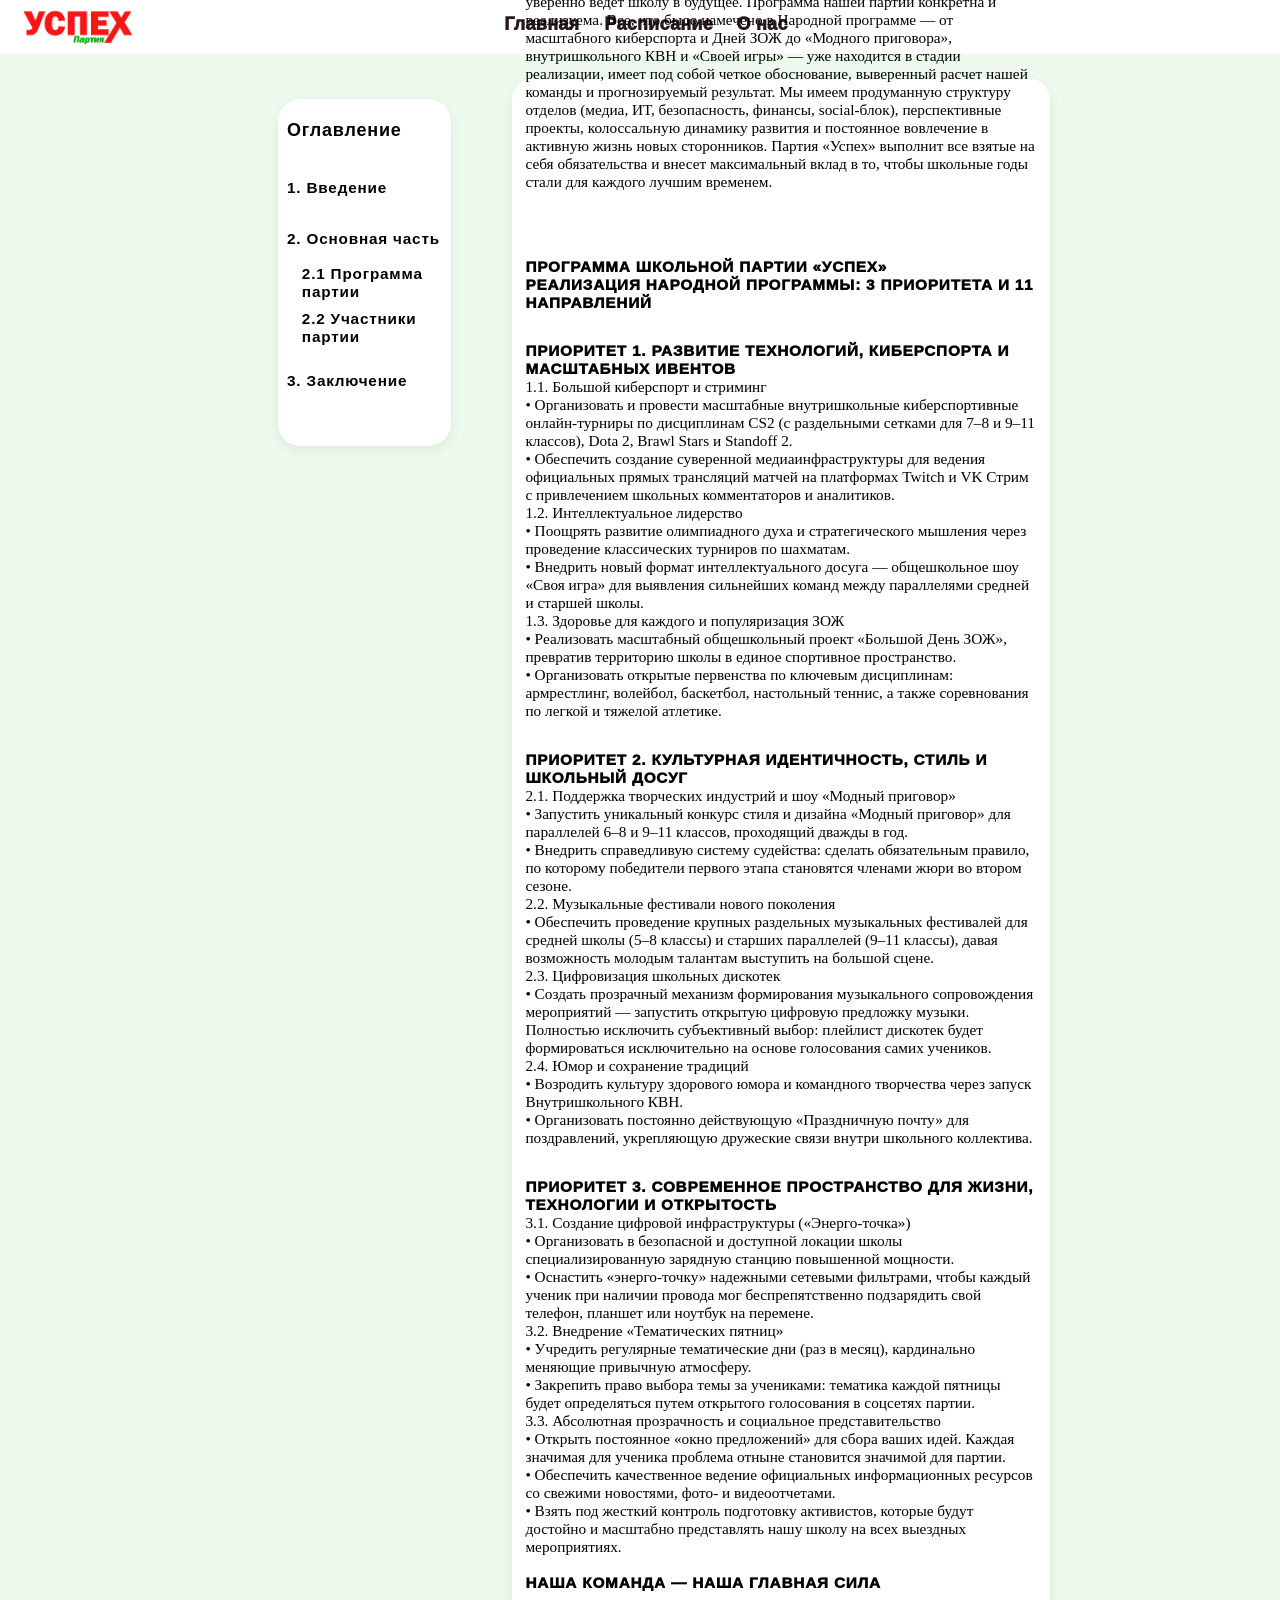
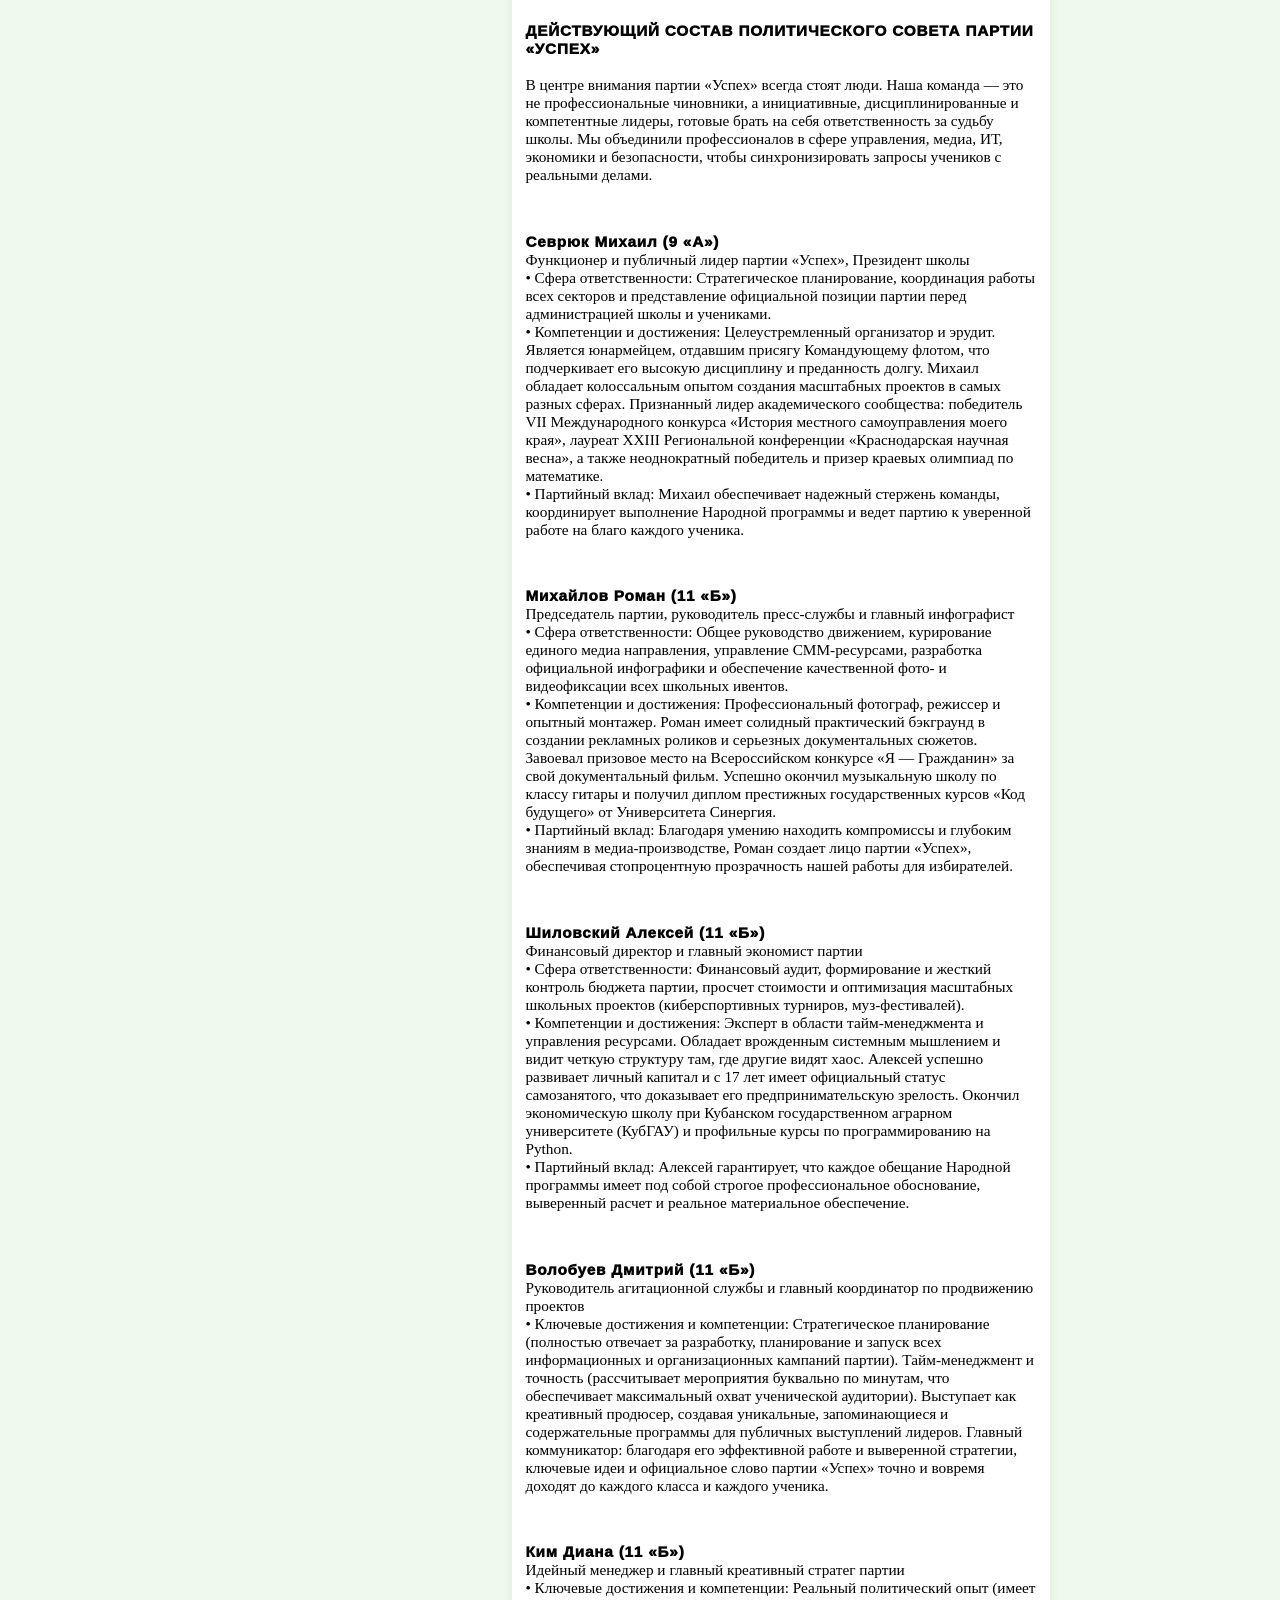
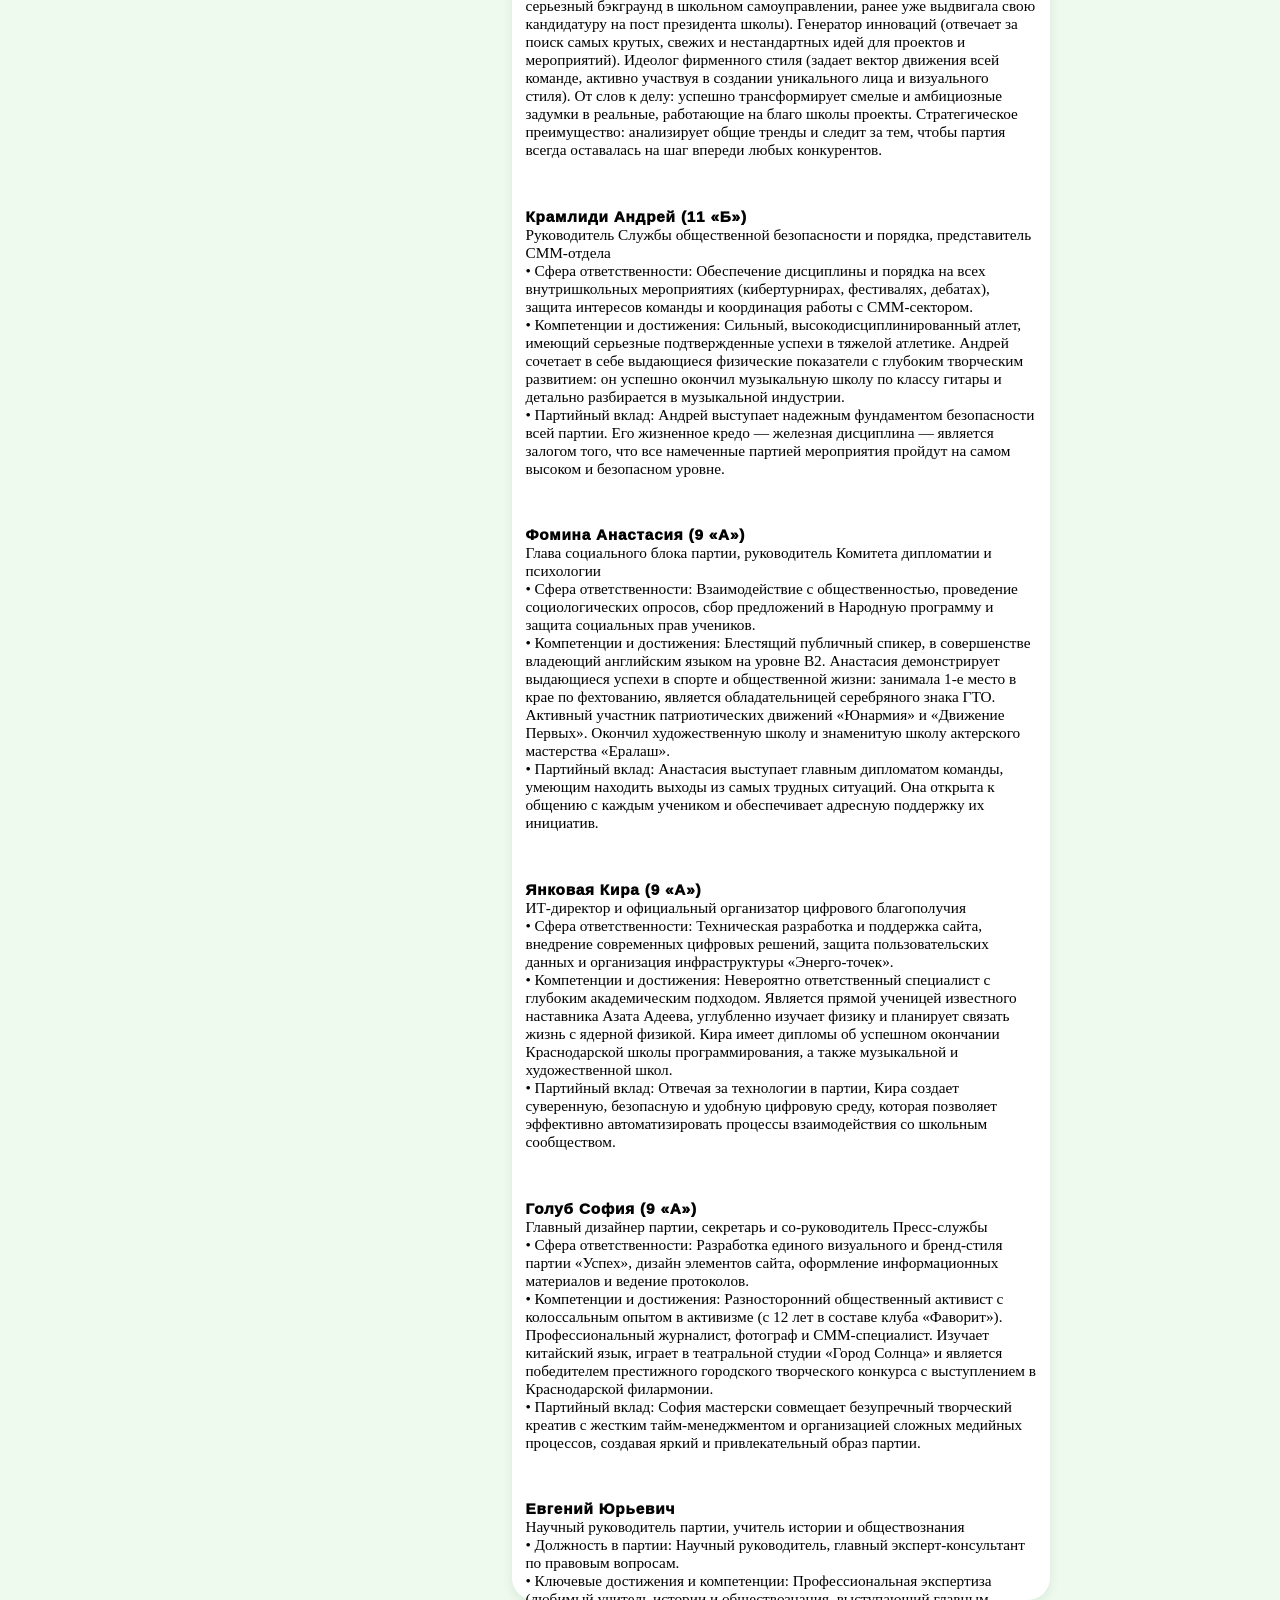
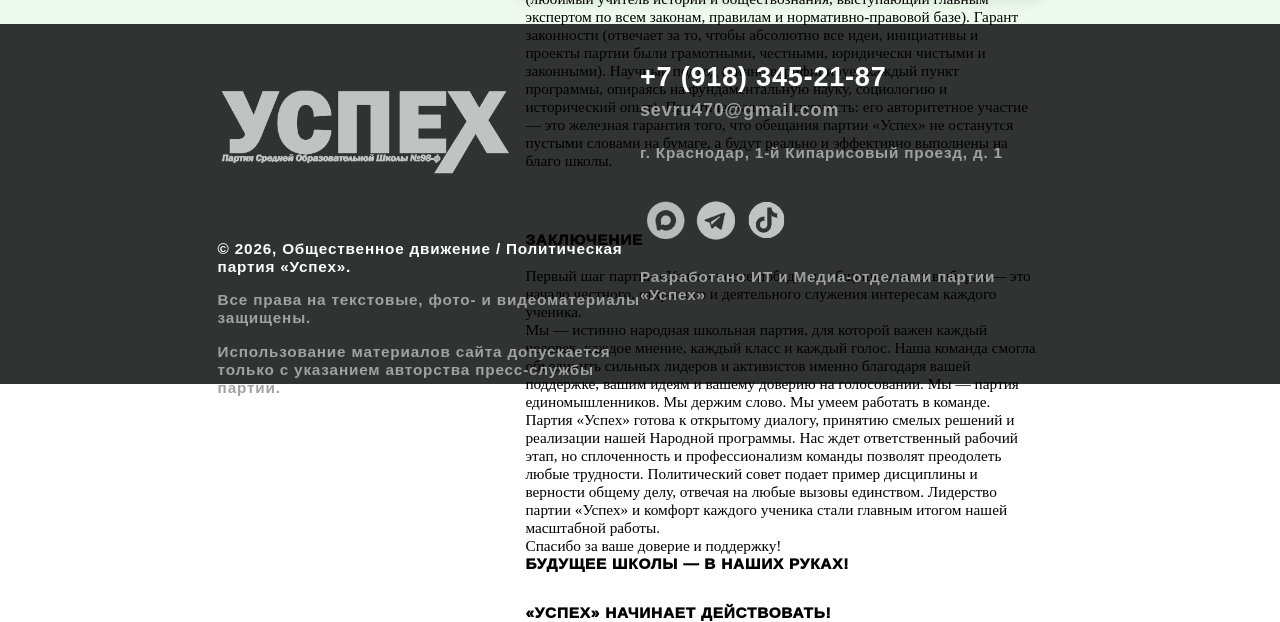
<file: assets/index/aboutus.html>
<!DOCTYPE html>
<html lang="en">
<head>
    <meta charset="UTF-8">
    <meta name="viewport" content="width=device-width, initial-scale=1.0">
    <meta name="description" content="Официальный сайт Партии «Успех» МАОУ СОШ №98ф. О предвыборной кампании Михаила Севрюка на пост президента школы.">
    <meta name="keywords" content="партия успех, выборы президента школы, программа, 98ф, о нас, предвыборная программа">
    <link rel="icon" href="../img/ico.png" type="image/png">
    <link rel="stylesheet" type="text/css" href="../css/aboutus.css">
    <title>О Партии «Успех»</title>
</head>
<body>
    

<head class="head-container">
    <div class="head-mini-cont">
        <div class="logo-container">
            <a href="../../index.html" class="logo">
            <div class="logo"></div>
            </a>
        </div>
        <div class="btn-container">
            <a href="../../index.html" class="btn-home z">
            <div class="btn-home">
                <div class="home-text">Главная</div>
                <div class="line-red-home"></div>
            </div>
            </a>
            <a href="raspis.html" class="btn-raspis">
                <div class="btn-raspis">
                   <div class="raspis-text">Расписание</div>
                   <div class="line-red-raspis"></div>
               </div>
            </a>
            <a href="aboutus.html" class="btn-us">
                <div class="btn-us">
                    <div class="aboutus-text">О нас</div>
                <div class="line-red-aboutus"></div>
                </div>
                </a>
        </div>
        <div class="forsetc forsetc-mobile"></div>
    </div>
</head>

<div class="container">
    <div class="body-container">
        <div class="oglavl-container">
            <div class="forsetc"></div>
            <div class="oglavl-mini-container"><!--главное-->
                <div class="cont-in-cont-oglavl">
                   <div class="name-oglavl">Оглавление</div>
                   <div class="text-oglavl">
                       <div class="oglavl-real-text text-one"><a href="#vvedenie" onclick="document.querySelector('#vvedenie').scrollIntoView({ behavior: 'smooth' }); return false;" class="text-one scroll">1. Введение</a></div>
                        <div class="oglavl-real-text text-two">
                            <div class="TWO-text"><a href="#programma" onclick="document.querySelector('#programma').scrollIntoView({ behavior: 'smooth' }); return false;" class="TWO-text scroll">2. Основная часть</a></div>
                            <div class="two-text"><a href="#programma" onclick="document.querySelector('#programma').scrollIntoView({ behavior: 'smooth' }); return false;" class="two-text scroll">2.1 Программа партии</a></div>
                            <div class="two-text"><a href="#ahuet" onclick="document.querySelector('#ahuet').scrollIntoView({ behavior: 'smooth' }); return false;" class="two-text scroll">2.2 Участники партии</a></div>
                        </div>
                        <div class="oglavl-real-text text-three"><a href="#zakluchenie" onclick="document.querySelector('#zakluchenie').scrollIntoView({ behavior: 'smooth' }); return false;" class="text-three scroll">3. Заключение</a></div>
                   </div>
                </div>
            </div>
        </div>
        <div class="info-container">
            <div class="glav-info-container">
                <div class="info-text-container">
                    
<div class="info-text"><div class="bold-text " id="vvedenie">ВВЕДЕНИЕ</div></p>
    <div class="bold-text">ВРЕМЯ МЕЧТАТЬ ПРОШЛО — МЫ НАЧАЛИ ДЕЙСТВОВАТЬ!</div>
Партия «Успех» одержала уверенную победу на общешкольных выборах Президента школы! Наша предвыборная кампания успешно завершена, и прямо сейчас мы разворачиваем масштабную работу. Наша главная цель — достойная, комфортная и благополучная жизнь каждого ученика с 5 по 11 класс, а также развитие, величие и процветание нашей родной школы.
Мы открываем новую страницу в жизни школы и закрепили право каждого ученика быть услышанным. Мы защищаем интересы школьного сообщества на официальном уровне и готовы отвечать на любые вызовы времени. При этом мы полностью открыты для диалога, для равноправного партнерства с администрацией школы, учителями и всеми, кто заинтересован в честном сотрудничестве на благо ребят. Правящая партия «Успех» — это объединение, ориентированное на каждого человека. В центре нашей работы — ученик, его комфорт, качественный досуг и возможности для самореализации. И именно это станет фундаментом развития всей школы.
Наша школа становится пространством сильных параллелей и классов. Где условия для комфортной жизни и развития обеспечиваются для всех без исключения — от только что пришедших в среднюю школу пятиклассников до выпускных 9-х и 11-х классов. Мы строими технологически сильное школьное сообщество. Наша партия поощряет и поддерживает таланты, предпринимательскую и творческую инициативу, опирается на собственные ИТ-решения и знания. Цифровое благополучие, творчество, внедрение инноваций, киберспортивные проекты и уважение к труду каждого активиста служат основой нашего общего роста. Мы уже развиваем медиасферу школы, готовимся записывать подкасты, радио и внедрять интерактивные форматы взаимодействия.
Мы — команда, которая бережно относится к школьным традициям, но уверенно ведет школу в будущее. Программа нашей партии конкретна и реализуема. Все, что было намечено в Народной программе — от масштабного киберспорта и Дней ЗОЖ до «Модного приговора», внутришкольного КВН и «Своей игры» — уже находится в стадии реализации, имеет под собой четкое обоснование, выверенный расчет нашей команды и прогнозируемый результат. Мы имеем продуманную структуру отделов (медиа, ИТ, безопасность, финансы, social-блок), перспективные проекты, колоссальную динамику развития и постоянное вовлечение в активную жизнь новых сторонников. Партия «Успех» выполнит все взятые на себя обязательства и внесет максимальный вклад в то, чтобы школьные годы стали для каждого лучшим временем.


    <p></p><div class="bold-text" id="programma">ПРОГРАММА ШКОЛЬНОЙ ПАРТИИ «УСПЕХ»</div><div class="bold-text">РЕАЛИЗАЦИЯ НАРОДНОЙ ПРОГРАММЫ: 3 ПРИОРИТЕТА И 11 НАПРАВЛЕНИЙ</div><p></p>
<div class="bold-text">ПРИОРИТЕТ 1. РАЗВИТИЕ ТЕХНОЛОГИЙ, КИБЕРСПОРТА И МАСШТАБНЫХ ИВЕНТОВ</div>1.1. Большой киберспорт и стриминг
• Организовать и провести масштабные внутришкольные киберспортивные онлайн-турниры по дисциплинам CS2 (с раздельными сетками для 7–8 и 9–11 классов), Dota 2, Brawl Stars и Standoff 2.
• Обеспечить создание суверенной медиаинфраструктуры для ведения официальных прямых трансляций матчей на платформах Twitch и VK Стрим с привлечением школьных комментаторов и аналитиков.
1.2. Интеллектуальное лидерство
• Поощрять развитие олимпиадного духа и стратегического мышления через проведение классических турниров по шахматам.
• Внедрить новый формат интеллектуального досуга — общешкольное шоу «Своя игра» для выявления сильнейших команд между параллелями средней и старшей школы.
1.3. Здоровье для каждого и популяризация ЗОЖ
• Реализовать масштабный общешкольный проект «Большой День ЗОЖ», превратив территорию школы в единое спортивное пространство.
• Организовать открытые первенства по ключевым дисциплинам: армрестлинг, волейбол, баскетбол, настольный теннис, а также соревнования по легкой и тяжелой атлетике.<p><div class="bold-text">ПРИОРИТЕТ 2. КУЛЬТУРНАЯ ИДЕНТИЧНОСТЬ, СТИЛЬ И ШКОЛЬНЫЙ ДОСУГ</div>2.1. Поддержка творческих индустрий и шоу «Модный приговор»
• Запустить уникальный конкурс стиля и дизайна «Модный приговор» для параллелей 6–8 и 9–11 классов, проходящий дважды в год.
• Внедрить справедливую систему судейства: сделать обязательным правило, по которому победители первого этапа становятся членами жюри во втором сезоне.
2.2. Музыкальные фестивали нового поколения
• Обеспечить проведение крупных раздельных музыкальных фестивалей для средней школы (5–8 классы) и старших параллелей (9–11 классы), давая возможность молодым талантам выступить на большой сцене.
2.3. Цифровизация школьных дискотек
• Создать прозрачный механизм формирования музыкального сопровождения мероприятий — запустить открытую цифровую предложку музыки. Полностью исключить субъективный выбор: плейлист дискотек будет формироваться исключительно на основе голосования самих учеников.
2.4. Юмор и сохранение традиций
• Возродить культуру здорового юмора и командного творчества через запуск Внутришкольного КВН.
• Организовать постоянно действующую «Праздничную почту» для поздравлений, укрепляющую дружеские связи внутри школьного коллектива.<p></p><div class="bold-text">ПРИОРИТЕТ 3. СОВРЕМЕННОЕ ПРОСТРАНСТВО ДЛЯ ЖИЗНИ, ТЕХНОЛОГИИ И ОТКРЫТОСТЬ</div>3.1. Создание цифровой инфраструктуры («Энерго-точка»)
• Организовать в безопасной и доступной локации школы специализированную зарядную станцию повышенной мощности.
• Оснастить «энерго-точку» надежными сетевыми фильтрами, чтобы каждый ученик при наличии провода мог беспрепятственно подзарядить свой телефон, планшет или ноутбук на перемене.
3.2. Внедрение «Тематических пятниц»
• Учредить регулярные тематические дни (раз в месяц), кардинально меняющие привычную атмосферу.
• Закрепить право выбора темы за учениками: тематика каждой пятницы будет определяться путем открытого голосования в соцсетях партии.
3.3. Абсолютная прозрачность и социальное представительство
• Открыть постоянное «окно предложений» для сбора ваших идей. Каждая значимая для ученика проблема отныне становится значимой для партии.
• Обеспечить качественное ведение официальных информационных ресурсов со свежими новостями, фото- и видеоотчетами.
• Взять под жесткий контроль подготовку активистов, которые будут достойно и масштабно представлять нашу школу на всех выездных мероприятиях.

    <div class="bold-text" id="ahuet">НАША КОМАНДА — НАША ГЛАВНАЯ СИЛА</div><p></p><div class="bold-text">ДЕЙСТВУЮЩИЙ СОСТАВ ПОЛИТИЧЕСКОГО СОВЕТА ПАРТИИ «УСПЕХ»</div>
В центре внимания партии «Успех» всегда стоят люди. Наша команда — это не профессиональные чиновники, а инициативные, дисциплинированные и компетентные лидеры, готовые брать на себя ответственность за судьбу школы. Мы объединили профессионалов в сфере управления, медиа, ИТ, экономики и безопасности, чтобы синхронизировать запросы учеников с реальными делами.<p>
<div class="bold-text">Севрюк Михаил (9 «А»)</div>Функционер и публичный лидер партии «Успех», Президент школы
• Сфера ответственности: Стратегическое планирование, координация работы всех секторов и представление официальной позиции партии перед администрацией школы и учениками.
• Компетенции и достижения: Целеустремленный организатор и эрудит. Является юнармейцем, отдавшим присягу Командующему флотом, что подчеркивает его высокую дисциплину и преданность долгу. Михаил обладает колоссальным опытом создания масштабных проектов в самых разных сферах. Признанный лидер академического сообщества: победитель VII Международного конкурса «История местного самоуправления моего края», лауреат XXIII Региональной конференции «Краснодарская научная весна», а также неоднократный победитель и призер краевых олимпиад по математике.
• Партийный вклад: Михаил обеспечивает надежный стержень команды, координирует выполнение Народной программы и ведет партию к уверенной работе на благо каждого ученика.<p>
<div class="bold-text">Михайлов Роман (11 «Б»)</div>Председатель партии, руководитель пресс-службы и главный инфографист
• Сфера ответственности: Общее руководство движением, курирование единого медиа направления, управление СММ-ресурсами, разработка официальной инфографики и обеспечение качественной фото- и видеофиксации всех школьных ивентов.
• Компетенции и достижения: Профессиональный фотограф, режиссер и опытный монтажер. Роман имеет солидный практический бэкграунд в создании рекламных роликов и серьезных документальных сюжетов. Завоевал призовое место на Всероссийском конкурсе «Я — Гражданин» за свой документальный фильм. Успешно окончил музыкальную школу по классу гитары и получил диплом престижных государственных курсов «Код будущего» от Университета Синергия.
• Партийный вклад: Благодаря умению находить компромиссы и глубоким знаниям в медиа-производстве, Роман создает лицо партии «Успех», обеспечивая стопроцентную прозрачность нашей работы для избирателей.<p>
<div class="bold-text">Шиловский Алексей (11 «Б»)</div>Финансовый директор и главный экономист партии
• Сфера ответственности: Финансовый аудит, формирование и жесткий контроль бюджета партии, просчет стоимости и оптимизация масштабных школьных проектов (киберспортивных турниров, муз-фестивалей).
• Компетенции и достижения: Эксперт в области тайм-менеджмента и управления ресурсами. Обладает врожденным системным мышлением и видит четкую структуру там, где другие видят хаос. Алексей успешно развивает личный капитал и с 17 лет имеет официальный статус самозанятого, что доказывает его предпринимательскую зрелость. Окончил экономическую школу при Кубанском государственном аграрном университете (КубГАУ) и профильные курсы по программированию на Python.
• Партийный вклад: Алексей гарантирует, что каждое обещание Народной программы имеет под собой строгое профессиональное обоснование, выверенный расчет и реальное материальное обеспечение.<p>
<div class="bold-text">Волобуев Дмитрий (11 «Б»)</div>Руководитель агитационной службы и главный координатор по продвижению проектов
• Ключевые достижения и компетенции: Стратегическое планирование (полностью отвечает за разработку, планирование и запуск всех информационных и организационных кампаний партии). Тайм-менеджмент и точность (рассчитывает мероприятия буквально по минутам, что обеспечивает максимальный охват ученической аудитории). Выступает как креативный продюсер, создавая уникальные, запоминающиеся и содержательные программы для публичных выступлений лидеров. Главный коммуникатор: благодаря его эффективной работе и выверенной стратегии, ключевые идеи и официальное слово партии «Успех» точно и вовремя доходят до каждого класса и каждого ученика.<p>
<div class="bold-text">Ким Диана (11 «Б»)</div>Идейный менеджер и главный креативный стратег партии
• Ключевые достижения и компетенции: Реальный политический опыт (имеет серьезный бэкграунд в школьном самоуправлении, ранее уже выдвигала свою кандидатуру на пост президента школы). Генератор инноваций (отвечает за поиск самых крутых, свежих и нестандартных идей для проектов и мероприятий). Идеолог фирменного стиля (задает вектор движения всей команде, активно участвуя в создании уникального лица и визуального стиля). От слов к делу: успешно трансформирует смелые и амбициозные задумки в реальные, работающие на благо школы проекты. Стратегическое преимущество: анализирует общие тренды и следит за тем, чтобы партия всегда оставалась на шаг впереди любых конкурентов.<p>
<div class="bold-text">Крамлиди Андрей (11 «Б»)</div>Руководитель Службы общественной безопасности и порядка, представитель СММ-отдела
• Сфера ответственности: Обеспечение дисциплины и порядка на всех внутришкольных мероприятиях (кибертурнирах, фестивалях, дебатах), защита интересов команды и координация работы с СММ-сектором.
• Компетенции и достижения: Сильный, высокодисциплинированный атлет, имеющий серьезные подтвержденные успехи в тяжелой атлетике. Андрей сочетает в себе выдающиеся физические показатели с глубоким творческим развитием: он успешно окончил музыкальную школу по классу гитары и детально разбирается в музыкальной индустрии.
• Партийный вклад: Андрей выступает надежным фундаментом безопасности всей партии. Его жизненное кредо — железная дисциплина — является залогом того, что все намеченные партией мероприятия пройдут на самом высоком и безопасном уровне.<p>
<div class="bold-text">Фомина Анастасия (9 «А»)</div>Глава социального блока партии, руководитель Комитета дипломатии и психологии
• Сфера ответственности: Взаимодействие с общественностью, проведение социологических опросов, сбор предложений в Народную программу и защита социальных прав учеников.
• Компетенции и достижения: Блестящий публичный спикер, в совершенстве владеющий английским языком на уровне B2. Анастасия демонстрирует выдающиеся успехи в спорте и общественной жизни: занимала 1-е место в крае по фехтованию, является обладательницей серебряного знака ГТО. Активный участник патриотических движений «Юнармия» и «Движение Первых». Окончил художественную школу и знаменитую школу актерского мастерства «Ералаш».
• Партийный вклад: Анастасия выступает главным дипломатом команды, умеющим находить выходы из самых трудных ситуаций. Она открыта к общению с каждым учеником и обеспечивает адресную поддержку их инициатив.<p>
<div class="bold-text">Янковая Кира (9 «А»)</div>ИТ-директор и официальный организатор цифрового благополучия
• Сфера ответственности: Техническая разработка и поддержка сайта, внедрение современных цифровых решений, защита пользовательских данных и организация инфраструктуры «Энерго-точек».
• Компетенции и достижения: Невероятно ответственный специалист с глубоким академическим подходом. Является прямой ученицей известного наставника Азата Адеева, углубленно изучает физику и планирует связать жизнь с ядерной физикой. Кира имеет дипломы об успешном окончании Краснодарской школы программирования, а также музыкальной и художественной школ.
• Партийный вклад: Отвечая за технологии в партии, Кира создает суверенную, безопасную и удобную цифровую среду, которая позволяет эффективно автоматизировать процессы взаимодействия со школьным сообществом.<p>
<div class="bold-text">Голуб София (9 «А»)</div>Главный дизайнер партии, секретарь и со-руководитель Пресс-службы
• Сфера ответственности: Разработка единого визуального и бренд-стиля партии «Успех», дизайн элементов сайта, оформление информационных материалов и ведение протоколов.
• Компетенции и достижения: Разносторонний общественный активист с колоссальным опытом в активизме (с 12 лет в составе клуба «Фаворит»). Профессиональный журналист, фотограф и СММ-специалист. Изучает китайский язык, играет в театральной студии «Город Солнца» и является победителем престижного городского творческого конкурса с выступлением в Краснодарской филармонии.
• Партийный вклад: София мастерски совмещает безупречный творческий креатив с жестким тайм-менеджментом и организацией сложных медийных процессов, создавая яркий и привлекательный образ партии.<p>
<div class="bold-text">Евгений Юрьевич</div>Научный руководитель партии, учитель истории и обществознания
• Должность в партии: Научный руководитель, главный эксперт-консультант по правовым вопросам.
• Ключевые достижения и компетенции: Профессиональная экспертиза (любимый учитель истории и обществознания, выступающий главным экспертом по всем законам, правилам и нормативно-правовой базе). Гарант законности (отвечает за то, чтобы абсолютно все идеи, инициативы и проекты партии были грамотными, честными, юридически чистыми и законными). Научный подход (лично верифицирует каждый пункт программы, опираясь на фундаментальную науку, социологию и исторический опыт). Практическая реализуемость: его авторитетное участие — это железная гарантия того, что обещания партии «Успех» не останутся пустыми словами на бумаге, а будут реально и эффективно выполнены на благо школы.
<p></p><p></p>

    <div class="bold-text" id="zakluchenie">ЗАКЛЮЧЕНИЕ</div>
Первый шаг партии «Успех» после победы на общешкольных выборах — это начало честного, открытого и деятельного служения интересам каждого ученика.
Мы — истинно народная школьная партия, для которой важен каждый человек, каждое мнение, каждый класс и каждый голос. Наша команда смогла объединить сильных лидеров и активистов именно благодаря вашей поддержке, вашим идеям и вашему доверию на голосовании. Мы — партия единомышленников. Мы держим слово. Мы умеем работать в команде.
Партия «Успех» готова к открытому диалогу, принятию смелых решений и реализации нашей Народной программы. Нас ждет ответственный рабочий этап, но сплоченность и профессионализм команды позволят преодолеть любые трудности. Политический совет подает пример дисциплины и верности общему делу, отвечая на любые вызовы единством. Лидерство партии «Успех» и комфорт каждого ученика стали главным итогом нашей масштабной работы.
Спасибо за ваше доверие и поддержку!
<div class="bold-text">БУДУЩЕЕ ШКОЛЫ — В НАШИХ РУКАХ!</div>
<p></p>
<div class="bold-text">«УСПЕХ» НАЧИНАЕТ ДЕЙСТВОВАТЬ!</div>
</div>
                </div><!--главное-->
            </div>
            <div class="forsetc"></div>
        </div>
    </div>
</div>




<footer class="footer-conteiner">
    <div class="foot-cont-one foot-cont">
        <div class="foot-logo in-one-foot">
            <div class="foot-logo-img"></div>
        </div>
        <div class="foot-text-prava in-one-foot">
            <div class="foot-text-white">© 2026, Общественное движение / Политическая партия «Успех».<p></p></div>
            <div class="foot-text">Все права на текстовые, фото- и видеоматериалы защищены.<p></p>Использование материалов сайта допускается только с указанием авторства пресс-службы партии.</div>
    </div>
    </div>
    <div class="foot-cont-two foot-cont">
        <div class="foot-num in-two-foot">
            <div class="foot-num-text">
                <div class="fnt-white-num" >+7 (918) 345-21-87</div>
                <div class="ftn-gmail">sevru470@gmail.com</div>
                <div class="ftn-adres-ebaniy">г. Краснодар,  1-й Кипарисовый проезд, д. 1</div>
            </div>
        </div>
        <div class="foot-info in-two-foot">
            <div class="logo-max">
                 <a href="https://max.ru/channel_uspeh98f" target="_blank" class="logo-max">
                <div class="img-max"></div>
                </a>
            </div>
            <div class="logo-tg">
                <a href="https://t.me/sevrukpress" target="_blank" class="logo-tg">
                <div class="img-tg"></div>
                </a>
            </div>
            <div class="logo-tiktok">
                <a href="https://www.tiktok.com/@useruspeh98f" target="_blank" class="logo-tiktok">
                <div class="img-tiktok"></div>
                </a>
            </div>
        </div> <!-- ТУТ ПОКА НИХУЯ НЕТУ!!!!!! -->
        <div class="foot-info-text in-two-foot">Разработано ИТ и Медиа-отделами партии «Успех»</div>
    </div>
</footer>




    <script src="../js/script.js"></script> 
</body>
</html>
</file>
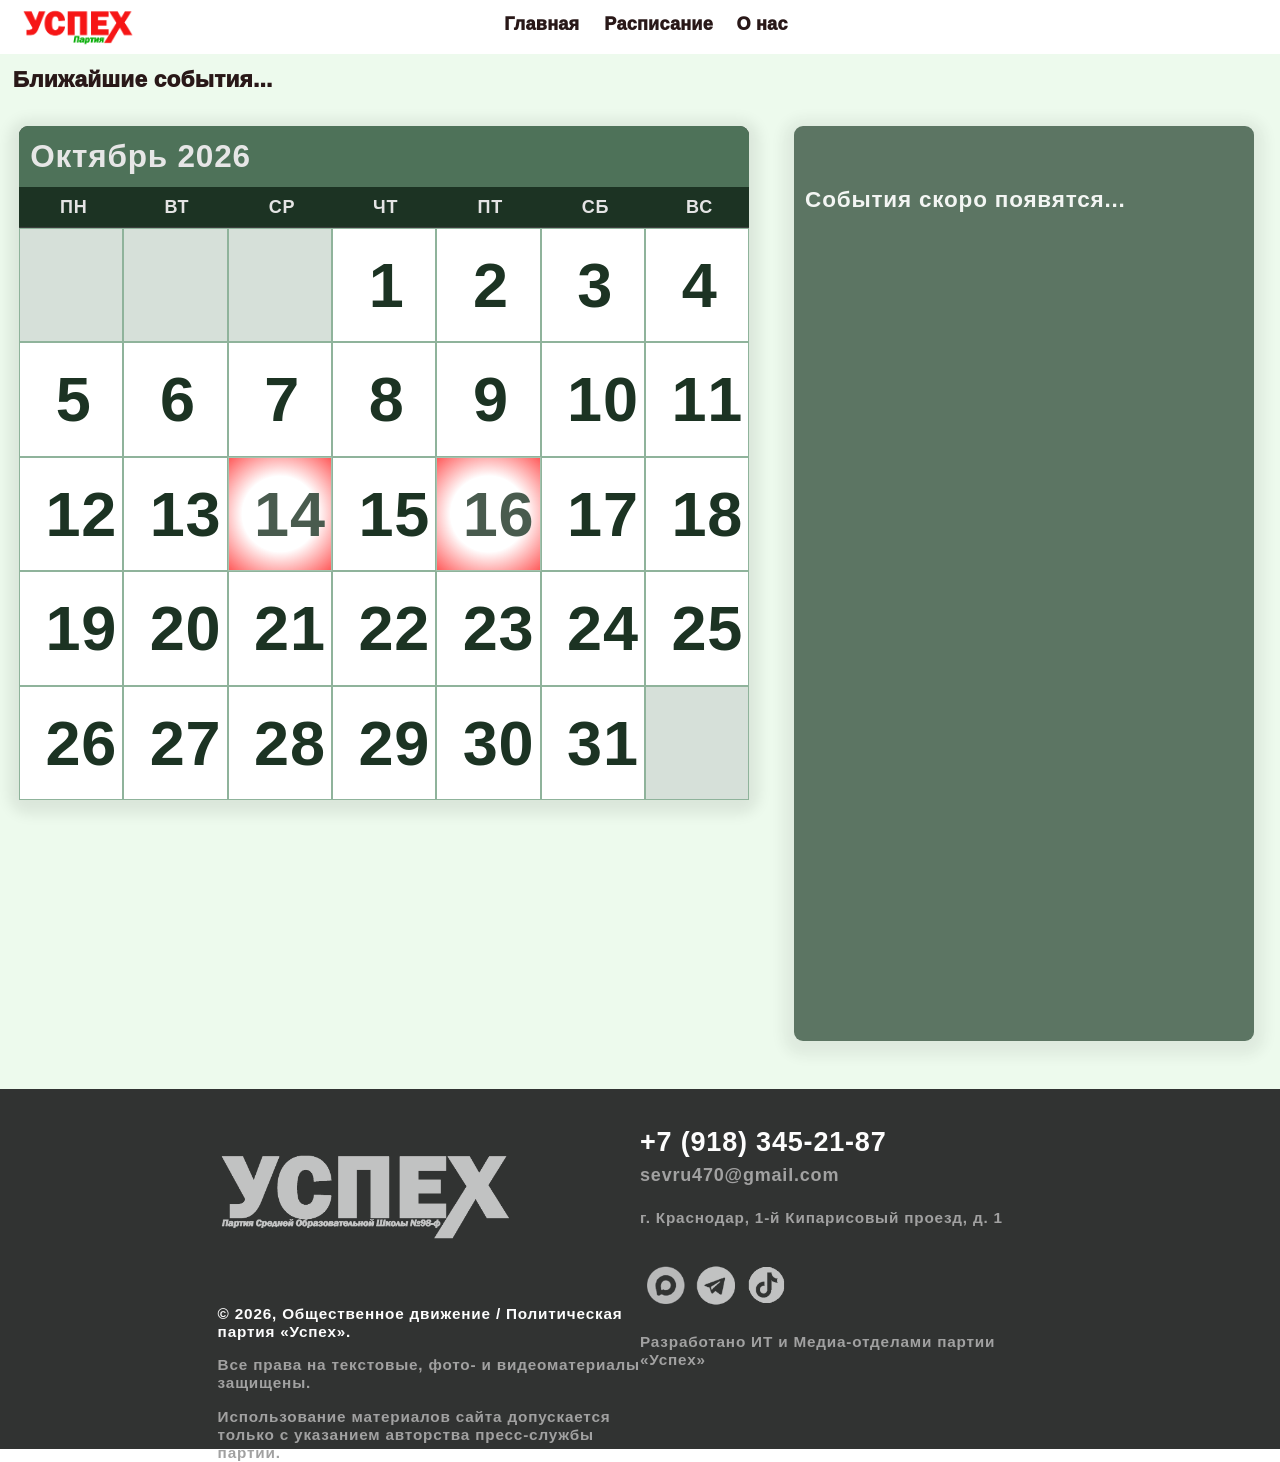
<file: assets/index/raspis.html>
<!DOCTYPE html>
<html lang="en">
<head>
    <meta charset="UTF-8">
    <meta name="viewport" content="width=device-width, initial-scale=1.0">
    <meta name="description" content="Официальный сайт Партии «Успех» МАОУ СОШ №98ф. Предвыборная кампания Михаила Севрюка на пост президента школы, расписание.">
    <meta name="keywords" content="партия успех, выборы президента школы, программа, 98ф, расписание, расписание программы">
    <link rel="icon" href="../img/ico.png" type="image/png">
    <link rel="stylesheet" type="text/css" href="../css/raspis.css">
    <title>Расписание событий Партии «Успех»</title>
</head>
<body>
    
<!-- <div class="raspis-idet-hah"></div>
    <div class="text-about-raspis-idet-nah">В разработке...</div> -->

<head class="head-container">
    <div class="head-mini-cont">
        <div class="logo-container">
            <a href="../../index.html" class="logo">
            <div class="logo"></div>
            </a>
        </div>
        <div class="btn-container">
            <a href="../../index.html" class="btn-home z">
            <div class="btn-home">
                <div class="home-text">Главная</div>
                <div class="line-red-home"></div>
            </div>
            </a>
            <a href="raspis.html" class="btn-raspis">
                <div class="btn-raspis">
                   <div class="raspis-text">Расписание</div>
                   <div class="line-red-raspis"></div>
               </div>
            </a>
            <a href="aboutus.html" class="btn-us">
                <div class="btn-us">
                    <div class="aboutus-text">О нас</div>
                    <div class="line-red-aboutus"></div>
                </div>
            </a>
        </div>
        <div class="forsetc forsetc-mobile"></div>
    </div>
</head>


<div class="container">
    <div class="body-container">
        <div class="body-text-container">
            <div class="forsetc"></div>
            <div class="text-container">Ближайшие события...</div><p></p>
        </div>
        <div class="body-events-container">
            <div class="events-calendar-container">
                <div class="events-calendar">
                <div class="calendar-head">
                    <div class="month-name">Октябрь 2026</div>
                    <div class="day-name-container">
                        <div class="day-name">ПН</div>
                        <div class="day-name">ВТ</div>
                        <div class="day-name">СР</div>
                        <div class="day-name">ЧТ</div>
                        <div class="day-name">ПТ</div>
                        <div class="day-name">СБ</div>
                        <div class="day-name">ВС</div>
                    </div>
                </div>
                <div class="calendar-body">
                    <div class="calendar-item one-item none-day"></div>
                    <div class="calendar-item two-item none-day"></div>
                    <div class="calendar-item three-item none-day"></div>
                    <div class="calendar-item four-item">1</div>
                    <div class="calendar-item five-item">2</div>
                    <div class="calendar-item six-item">3</div>
                    <div class="calendar-item seven-item">4</div>
                    <div class="calendar-item eight-item">5</div>
                    <div class="calendar-item nine-item">6</div>
                    <div class="calendar-item ten-item">7</div>
                    <div class="calendar-item eleven-item">8</div>
                    <div class="calendar-item twelve-item">9</div>
                    <div class="calendar-item thirteen-item ten-plus">10</div>
                    <div class="calendar-item fourteen-item ten-plus">11</div>
                    <div class="calendar-item fiveteen-item ten-plus">12</div>
                    <div class="calendar-item sixteen-item ten-plus">13</div>
                    <div class="calendar-item seventeen-item ten-plus  first-red-day red-day">14</div>
                    <div class="calendar-item eighteen-item ten-plus">15</div>
                    <div class="calendar-item nineteen-item ten-plus   second-red-day red-day">16</div>
                    <div class="calendar-item twenty-item ten-plus">17</div>
                    <div class="calendar-item twentyone-item ten-plus">18</div>
                    <div class="calendar-item twentytwo-item ten-plus">19</div>
                    <div class="calendar-item twentythree-item ten-plus">20</div>
                    <div class="calendar-item twentyfour-item ten-plus">21</div>
                    <div class="calendar-item twentyfive-item ten-plus">22</div>
                    <div class="calendar-item twentysix-item ten-plus">23</div>
                    <div class="calendar-item twentyseven-item ten-plus">24</div>
                    <div class="calendar-item twentyeight-item ten-plus">25</div>
                    <div class="calendar-item twentynine-item ten-plus">26</div>
                    <div class="calendar-item thirty-item ten-plus">27</div>
                    <div class="calendar-item thirtyone-item ten-plus">28</div>
                    <div class="calendar-item thirtytwo-item ten-plus">29</div>
                    <div class="calendar-item thirtythree-item ten-plus">30</div>
                    <div class="calendar-item thirtyfour-item ten-plus">31</div>
                    <div class="calendar-item thirtyfive-item ten-plus none-day"></div>
                </div>
                </div>
                <div class="forsetc"></div>
            </div>
            <div class="next-events-container">
                <div class="next-event">
                    <div class="next-event-name">
                        <div class="event-name">События скоро появятся...</div>
                    </div>
                    <div class="next-event-text">
                        <div class="event-text"></div>
                        <div class="dop-event"></div>
                    </div>
                </div>
            </div>
        </div>
    </div>
</div>


<footer class="footer-conteiner">
    <div class="foot-cont-one foot-cont">
        <div class="foot-logo in-one-foot">
            <div class="foot-logo-img"></div>
        </div>
        <div class="foot-text-prava in-one-foot">
            <div class="foot-text-white">© 2026, Общественное движение / Политическая партия «Успех».<p></p></div>
            <div class="foot-text">Все права на текстовые, фото- и видеоматериалы защищены.<p></p>Использование материалов сайта допускается только с указанием авторства пресс-службы партии.</div>
    </div>
    </div>
    <div class="foot-cont-two foot-cont">
        <div class="foot-num in-two-foot">
            <div class="foot-num-text">
                <div class="fnt-white-num" >+7 (918) 345-21-87</div>
                <div class="ftn-gmail">sevru470@gmail.com</div>
                <div class="ftn-adres-ebaniy">г. Краснодар,  1-й Кипарисовый проезд, д. 1</div>
            </div>
        </div>
        <div class="foot-info in-two-foot">
            <div class="logo-max">
                 <a href="https://max.ru/channel_uspeh98f" target="_blank" class="logo-max">
                <div class="img-max"></div>
                </a>
            </div>
            <div class="logo-tg">
                <a href="https://t.me/sevrukpress" target="_blank" class="logo-tg">
                <div class="img-tg"></div>
                </a>
            </div>
            <div class="logo-tiktok">
                <a href="https://www.tiktok.com/@useruspeh98f" target="_blank" class="logo-tiktok">
                <div class="img-tiktok"></div>
                </a>
            </div>
        </div> <!-- ТУТ ПОКА НИХУЯ НЕТУ!!!!!! -->
        <div class="foot-info-text in-two-foot">Разработано ИТ и Медиа-отделами партии «Успех»</div>
    </div>
</footer>


    <script src="../js/raspis.js"></script> 
</body>
</html>

<!-- 
6eeb0f
2c6d00 
 #00690e

 -->
</file>
<file: assets/css/aboutus.css>
body{
    margin: 0;
    padding: 0;
}


/* ОСНОВНОЙ КОНТЕЙНЕР, НАСТРОЙКИ ХЕДА И ФУТТЕРА*/
.head-container{
    width: 100%;
    height: 20%;
    display: grid;
    grid-template-columns:100%;
    grid-template-rows: 100%;
    justify-content: center;
}
.head-mini-cont{
    width: 100%;
    height: 6vh;
    display: grid;
    grid-template-columns:repeat(3, 33%);
    grid-template-rows: 100%;
    justify-content: center;
    background-color: white;
}

.container{
    width: 100%;
    height:530vh;
    background-color:  #edfaed ;

    display: grid;
    grid-template-columns:100%;
    grid-template-rows: 100%;
}
.footer-conteiner{
    width: 100%;
    height: 40vh;
    display: grid;
    grid-template-columns:33% 33%;
    grid-template-rows: 100%;
    justify-content: center;
    background-color: #313332;
}





/* НАСТРОЙКИ ХЕД КОНТЕЙНЕРА */
.logo-container{
    display: grid;
    grid-template-columns:repeat(3, 33%);
    grid-template-rows: 80%;
    justify-content: center;
    align-content: center;
}

.btn-container{
    display: grid;
    grid-template-columns:repeat(3, 30%);
    grid-template-rows: 50%;
    justify-content: center;
    align-content: center;
    gap: 1vh;
}

/* дом */
.btn-home{
    text-decoration: none;
}
.home-text{
    display: grid;  
    justify-content: right;
    align-content:center;
    grid-template-columns:50%;
    grid-template-rows: 100%;

    text-decoration: none;
    font-family: 'Arial', sans-serif; 
    font-size: 2vh;          
    font-weight: 1000;        
    color: #291818;      
    letter-spacing: 0.03vh; 
    user-select: none;
}
/* расписание */
.btn-raspis{
    display: grid;  
    justify-content: center;
    align-content:center;
    grid-template-columns: 75%;
    grid-template-rows: 100%;

    text-decoration: none;
    font-family: 'Arial', sans-serif; 
    font-size:2vh;          
    font-weight: 1000;        
    color: #291818;     
    letter-spacing: 0.03vh;  
    user-select: none;

}

 /* о нас */
.btn-us{
    display: grid;  
    justify-content: left;
    align-content:center;
    grid-template-columns:90%;
    grid-template-rows: 100%;

    text-decoration: none;
    font-family: 'Arial', sans-serif; 
    font-size: 2vh;          
    font-weight: 1000;        
    color: #291818;       
    letter-spacing: 0.03vh;  
    justify-content: right;
    user-select: none;
}

/* лого */
.logo{
    background-image: url('../img/logoparty.png'); 
    background-repeat: no-repeat;  
    background-position: center; 
    background-position: center;
    background-size: 80%;
} 


/* ХОВЕРЫ НА ХЕД */
.line-red-home{
    width: 6%;
    height: 0.5vh;
    position: absolute;
    margin-top: 0.2%;
    margin-left: 4.4%;
    background-color: rgb(219, 0, 0);

    opacity: 0; 
    transition: opacity 0.4s ease;
}
.home-text:hover + .line-red-home {
  opacity: 1;
}


.line-red-raspis{
    width: 8%;
    height: 0.5vh;
    position: absolute;
    margin-top: 1.6%;
    margin-left: 0.4%;
    background-color: rgb(219, 0, 0);

    opacity: 0; 
    transition: opacity 0.4s ease;
}
.raspis-text:hover + .line-red-raspis {
  opacity: 1;
}


.line-red-aboutus{
    width: 4%;
    height: 0.5vh;
    position: absolute;
    margin-top: 1.6%;
    margin-left: 0.5%;
    background-color: rgb(219, 0, 0);

    opacity: 0; 
    transition: opacity 0.4s ease;
}
.aboutus-text:hover + .line-red-aboutus {
  opacity: 1;
}









/* НАСТРОЙКИ БОДИ КОНТЕЙНЕРА */
.body-container{
    display: grid;
    grid-template-columns:40% 60%;
    grid-template-rows: 100%;
    justify-content: center;
    align-content: center;
}
.oglavl-container{
    display: grid;  
    justify-content: center;
    align-content:center;
    grid-template-columns: 50% 50%;
    grid-template-rows: 90%;
}
.oglavl-mini-container{
    position: fixed;
    top: 11%;   
    right: 64%;
    width: 15%;
    height: 55vh;
    display: grid;  
    justify-content: center;
    align-content:start;
    grid-template-columns: 90%;
    grid-template-rows: 70%;
    z-index: 9999;
}
.cont-in-cont-oglavl{
    /* border: 1px solid #385541; */

    display: grid;  
    justify-content: center;
    align-content:start;
    grid-template-columns: 100%;
    grid-template-rows: 15% 85%;
    border-radius: 2.5vh;
    background-color: white;
    box-shadow: 0 4px 12px 0 rgba(28, 51, 35, 0.08); 
}
.name-oglavl{
    display: grid;  
    justify-content: center;
    align-content:center;
    grid-template-columns: 90%;
    grid-template-rows: 20%;
    
    font-family: 'Arial', sans-serif; 
    font-size: 2vh;          
    font-weight: 800;        
    color: #020202;       
    letter-spacing: 0.09vh;  
    align-content: center;
    /* border: 1px solid #385541; */
}
.text-oglavl{
    display: grid;  
    justify-content: center;
    align-content:start;
    grid-template-columns: 90%;
    grid-template-rows: 25% 50% 25%;
}
.oglavl-real-text{
    display: grid;  
    justify-content: center;
    align-items:center;
    grid-template-columns: 100%;
    grid-template-rows: 20% 40% 20%;
}
.text-one{
    display: grid;  
    justify-content: center;
    align-items: center;
    grid-template-columns: 100%;
    grid-template-rows: 100%;

    font-family: 'Arial', sans-serif; 
    font-size: 1.7vh;          
    font-weight: 600;        
    color: #020202;     
    letter-spacing: 0.09vh;  
    align-content: center;
    text-decoration: none;
    scroll-behavior: smooth;
}
.two-text{
    display: grid;  
    justify-content: center;
    align-items: center;
    grid-template-columns: 90%;
    grid-template-rows: 100%;

    font-family: 'Arial', sans-serif; 
    font-size: 1.7vh;          
    font-weight: 600;        
    color: #020202;  
    letter-spacing: 0.09vh;  
    align-content: center;
    text-decoration: none;
    scroll-behavior: smooth;
}
.TWO-text{
    display: grid;  
    justify-content: center;
    align-items: center;
    grid-template-columns: 100%;
    grid-template-rows: 100%;

    font-family: 'Arial', sans-serif; 
    font-size: 1.7vh;          
    font-weight: 600;        
    color: #020202;    
    letter-spacing: 0.09vh;  
    align-content: center;
    text-decoration: none;
    scroll-behavior: smooth;
}
.text-three{
    display: grid;  
    justify-content: center;
    align-items: start;
    grid-template-columns: 100%;
    grid-template-rows: 100%;

    font-family: 'Arial', sans-serif; 
    font-size: 1.7vh;          
    font-weight: 600;        
    color: #020202;     
    letter-spacing: 0.09vh;  
    align-content: start;
    text-decoration: none;
    scroll-behavior: smooth;
}




.info-container{
    display: grid;  
    justify-content: center;
    align-content:center;
    grid-template-columns: 70% 30%;
    grid-template-rows: 99%;
}
.glav-info-container{
    display: grid;  
    justify-content: center;
    align-content:center;
    grid-template-columns: 100%;
    grid-template-rows: 100%;

    border-radius: 2.5vh;
    box-shadow: 0 4px 12px 0 rgba(28, 51, 35, 0.08); 
}
.info-text-container{
    display: grid;  
    justify-content: center;
    align-content:center;
    grid-template-columns: 95%;
    border-radius: 2.5vh;

    background-color: white;
}

.info-text{
    display: grid;  
    justify-content: center;
    align-content:center;
    grid-template-columns: 100%;
    margin-top: -3%;

    overflow-wrap: anywhere;
    word-break: break-word;
    white-space: normal; 
    white-space: pre-line;
    font-size: 1.7vh;                
}

.bold-text{
    display: grid;  
    justify-content: center;
    align-items: center;
    grid-template-columns: 100%;
    grid-template-rows: 100%;

    font-family: 'Arial', sans-serif; 
    font-size: 1.7vh;          
    font-weight: 1000;        
    color: #020202;     
    letter-spacing: 0.09vh;  
    align-content: center;
    scroll-behavior: smooth;
    
}
.bold-one{
    display: grid;  
    justify-content: center;
    align-items: center;
    grid-template-columns: 100%;
    grid-template-rows: 100%;

    font-family: 'Arial', sans-serif; 
    font-size: 1.7vh;          
    font-weight: 1000;        
    color: #020202;     
    letter-spacing: 0.09vh;  
    align-content: center;  
    scroll-behavior: smooth;

    margin-top: -3%;
    margin-left: 38%;
}

















/* ФУТЕР */
.foot-cont-one{
    display: grid;  
    justify-content: center;
    align-content:center;
    grid-template-columns: 100%;
    grid-template-rows: 60% 40%;
}

.foot-logo{
    display: grid;  
    justify-content: left;
    align-content:center;
    grid-template-columns: 70%;
    grid-template-rows: 100%;
}
.foot-logo-img{
    display: grid;  
    justify-content: center;
    align-content:center;
    grid-template-columns: 100%;
    grid-template-rows: 100%;
    background-image: url('../img/logowhite.png'); 
    background-repeat: no-repeat;  
    background-position: center; 
    background-position: center;
    background-size: 100%;
    opacity: 0.70; 
    transition: opacity 0.4s ease-in-out;
    &:hover {
        background-image: url('../img/logo.png'); 
    }
    
}
/* .in-two-foot{
     border: 1px solid blue; 
} */
.foot-text-prava{
    font-family: 'Arial', sans-serif; 
    font-size: 1.7vh;          
    font-weight: 600;        
    color: #a1a1a1;      
    letter-spacing: 0.09vh;  
    align-content: start;

}
.foot-text-white{
    font-family: 'Arial', sans-serif; 
    font-size: 1.7vh;          
    font-weight: 600;        
    color: #fdfdfd;      
    letter-spacing: 0.09vh;  
    align-content: start;

}



.foot-cont-two{
    display: grid;  
    justify-content: center;
    align-content:center;
    grid-template-columns: 100%;
    grid-template-rows: 45% 15% 36%;
}
.foot-num{
    display: grid;  
    justify-content: center;
    align-content:center;
    grid-template-columns: 100%;
    grid-template-rows: 77%;
}
.foot-num-text{
    display: grid;  
    justify-content: center;
    align-content:center;
    grid-template-columns: 100%;
    grid-template-rows: 30% 30% 20%;
}
.fnt-white-num{
    font-family: 'Arial', sans-serif; 
    font-size: 3vh;          
    font-weight: 800;        
    color: #fdfdfd;      
    letter-spacing: 0.09vh;  
    align-content: start;

}
.ftn-gmail{
    font-family: 'Arial', sans-serif; 
    font-size: 2vh;          
    font-weight: 600;        
    color: #a1a1a1;      
    letter-spacing: 0.09vh;  
    align-content: start;

}
.ftn-adres-ebaniy{
    font-family: 'Arial', sans-serif; 
    font-size: 1.7vh;          
    font-weight: 600;        
    color: #a1a1a1;      
    letter-spacing: 0.09vh;  
    align-content: end;

}



.foot-info-text{
    font-family: 'Arial', sans-serif; 
    font-size: 1.7vh;          
    font-weight: 600;        
    color: #a1a1a1;      
    letter-spacing: 0.09vh;  
    margin-top: 5%;

}
.foot-info{
    display: grid;  
    justify-content: left;
    align-content:center;
    grid-template-columns: repeat(3, 12%);
    grid-template-rows: 100%;
}
.logo-max{
    display: grid;  
    justify-content: right;
    align-content:center;
    grid-template-columns:100%;
    grid-template-rows: 100%;
}
.logo-tg{
    display: grid;  
    justify-content: center;
    align-content:center;
    grid-template-columns: 100%;
    grid-template-rows: 100%;
}
.logo-tiktok{
    display: grid;  
    justify-content: left;
    align-content:center;
    grid-template-columns: 100%;
    grid-template-rows: 100%;
}



.img-max{
    background-image: url('../img/maxlogo.png'); 
    background-repeat: no-repeat;  
    background-position: center; 
    background-position: center;
    background-size: 80%;
    opacity: 0.70; 
    transition: opacity 0.4s ease;
    &:hover {
        opacity: 1; 
    }
}
.img-tg{
    background-image: url('../img/tglogo.png'); 
    background-repeat: no-repeat;  
    background-position: center; 
    background-position: center;
    background-size: 80%;
    opacity: 0.70; 
    transition: opacity 0.4s ease;
    &:hover {
        opacity: 1; 
    }
}
.img-tiktok{
    background-image: url('../img/tiktoklogo.png'); 
    background-repeat: no-repeat;  
    background-position: center; 
    background-position: center;
    background-size: 75%;
    opacity: 0.70; 
    transition: opacity 0.4s ease;
    &:hover {
        opacity: 1; 
    }
}





















































/* ==========================================================================
   ЕБАТЬ КАКОЙ АДАПТИВНЫЙ GRID-МЕДИА-ЗАПРОС ДЛЯ ТЕЛЕФОНОВ (СТРОГО ДО 768px)
   ========================================================================== */
@media screen and (max-width: 768px) {
    
    /* ГЛАВНЫЙ КОНТЕЙНЕР, ХЕД И ФУТЕР */
    .container {
        height: 100%;
        display: grid;
        grid-template-columns: 100%;
        grid-template-rows:100%; 
    }
    .head-container{
    display: grid;
    grid-template-columns:100%;
    grid-template-rows: 100%;
    justify-content: center;
   }
   .head-mini-cont{
    width: 100%;
    height: 7vh;
    display: grid;
    grid-template-columns:40% 60%;
    grid-template-rows: 100%;
    justify-content: center;
    background-color: white;
    }
/*НАСТРОЙКИ ХЕДЕРА*/
   .forsetc-mobile{
    display: none;
}
.logo-container{
    display: grid;
    grid-template-columns:99% 1%;
    grid-template-rows: 80%;
    justify-content: center;
    align-content: center;
}

.btn-container{
    display: grid;
    grid-template-columns:repeat(3, 30%);
    grid-template-rows: 50%;
    justify-content: center;
    align-content: center;
    gap: 1vh;
}
.home-text{
    display: grid;  
    justify-content: center;
    align-content:center;
    grid-template-columns:50%;
    grid-template-rows: 100%;

    text-decoration: none;
    font-family: 'Arial', sans-serif; 
    font-size: 1.3vh;          
    font-weight: 1000;        
    color: #291818;      
    letter-spacing: 0.03vh;
    user-select: none; 
}
.btn-raspis{
    display: grid;  
    justify-content: center;
    align-content:center;
    grid-template-columns: 75%;
    grid-template-rows: 100%;

    text-decoration: none;
    font-family: 'Arial', sans-serif; 
    font-size:1.3vh;          
    font-weight: 1000;        
    color: #291818;     
    letter-spacing: 0.03vh;  
    user-select: none;

}
.btn-us{
    display: grid;  
    align-content:center;
    grid-template-columns:90%;
    grid-template-rows: 100%;

    text-decoration: none;
    font-family: 'Arial', sans-serif; 
    font-size: 1.3vh;          
    font-weight: 1000;        
    color: #291818;       
    letter-spacing: 0.03vh;  
    user-select: none;
    margin-left: 17%;
}
.logo{
    background-image: url('../img/logoparty.png'); 
    background-repeat: no-repeat;  
    background-position: center; 
    background-position: center;
    background-size: 100% ;
} 
.line-red-home{
    width: 6%;
    height: 0.5vh;
    position: absolute;
    margin-top: 0.2%;
    margin-left: 3.1%;
    background-color: rgb(219, 0, 0);

    opacity: 0; 
    transition: opacity 0.4s ease;
}
.home-text:hover + .line-red-home {
  opacity: 0;
}


.line-red-raspis{
    width: 8%;
    height: 0.5vh;
    position: absolute;
    margin-top: 1.6%;
    margin-left: 0.4%;
    background-color: rgb(219, 0, 0);

    opacity: 0; 
    transition: opacity 0.4s ease;
}
.raspis-text:hover + .line-red-raspis {
  opacity: 0;
}


.line-red-aboutus{
    width: 4%;
    height: 0.5vh;
    position: absolute;
    margin-top: 1.6%;
    margin-left: 0.5%;
    background-color: rgb(219, 0, 0);

    opacity: 0; 
    transition: opacity 0.4s ease;
}
.aboutus-text:hover + .line-red-aboutus {
  opacity: 0;
}

    /*НАСТРОЙКИ БОДИ*/
    .body-container {
        display: grid;
        grid-template-columns: 100%;
        grid-template-rows: auto auto; /* Сначала оглавление, потом текст статьи */
        padding: 2vh 4vw;
        gap: 3vh;
    }
    .oglavl-container {
        display: grid;
        grid-template-columns: 100%;
        grid-template-rows: auto;
        justify-content: center;
    }

    .oglavl-mini-container {
        position: static;
        width: 100%;
        height: auto;
        display: grid;
        grid-template-columns: 100%;
        grid-template-rows: auto;
        margin-bottom: 2vh;
    }

    .cont-in-cont-oglavl {
        grid-template-rows: auto auto;
        padding: 2vh;
    }

    .name-oglavl {
        grid-template-columns: 100%;
        grid-template-rows: auto;
        margin-bottom: 1.5vh;
        justify-content: center;
    }

    .text-oglavl {
        grid-template-columns: 100%;
        grid-template-rows: auto auto auto; 
        gap: 1.5vh;
    }

    .oglavl-real-text {
        grid-template-columns: 100%;
        grid-template-rows: auto;
    }
    .two-text {
        padding-left: 4vw;
        justify-content: left;
    }
    .info-container {
        display: grid;
        grid-template-columns: 100%;
        grid-template-rows: auto;
    }

    .glav-info-container {
        grid-template-columns: 100%;
        grid-template-rows: auto;
    }

    .info-text-container {
        grid-template-columns: 100%;
        padding: 3vh 4vw;
    }
    .info-text {
        margin-top: 0; 
        font-size: 1.9vh;
        line-height: 1.5;
        text-align: justify; 
        overflow-wrap: anywhere;
        word-break: break-word;
        white-space: pre-line;
    }

    .bold-text {
        font-size: 2vh;
        text-align: center; 
        margin-top: 2vh;
        margin-bottom: 1vh;
    }

    .bold-one {
        margin-left: 0;
        text-align: center;
    }
    .footer-conteiner {
        height: auto;
        display: grid;
        grid-template-columns: 100%;
        grid-template-rows: auto auto;
        padding: 4vh 4vw;
        gap: 4vh;
    }

    

/* НАСТРОЙКИ ХЕД КОНТЕЙНЕРА */
.logo-container{
    display: grid;
    grid-template-columns:99% 1%;
    grid-template-rows: 80%;
    justify-content: center;
    align-content: center;
}

.btn-container{
    display: grid;
    grid-template-columns:repeat(3, 30%);
    grid-template-rows: 50%;
    justify-content: center;
    align-content: center;
    gap: 1vh;
}

/* дом */
.home-text{
    display: grid;  
    justify-content: center;
    align-content:center;
    grid-template-columns:50%;
    grid-template-rows: 100%;

    text-decoration: none;
    font-family: 'Arial', sans-serif; 
    font-size: 1.3vh;          
    font-weight: 1000;        
    color: #291818;      
    letter-spacing: 0.03vh;
    user-select: none; 
}
/* расписание */
.btn-raspis{
    display: grid;  
    justify-content: center;
    align-content:center;
    grid-template-columns: 75%;
    grid-template-rows: 100%;

    text-decoration: none;
    font-family: 'Arial', sans-serif; 
    font-size:1.3vh;          
    font-weight: 1000;        
    color: #291818;     
    letter-spacing: 0.03vh;  
    user-select: none;

}

 /* о нас */
.btn-us{
    display: grid;  
    align-content:center;
    grid-template-columns:90%;
    grid-template-rows: 100%;

    text-decoration: none;
    font-family: 'Arial', sans-serif; 
    font-size: 1.3vh;          
    font-weight: 1000;        
    color: #291818;       
    letter-spacing: 0.03vh;  
    user-select: none;
    margin-left: 17%;
}

/* лого */
.logo{
    background-image: url('../img/logoparty.png'); 
    background-repeat: no-repeat;  
    background-position: center; 
    background-position: center;
    background-size: 100% ;
} 




/* ФУТЕР */

.footer-conteiner{
    width: 92%;
    height: 40vh;
    display: grid;
    grid-template-columns:90%;
    grid-template-rows: 30% 50%;
    justify-content: center;
    align-content: center;
    background-color: #313332;
}

.foot-cont-one{
    display: grid;  
    justify-content: center;
    align-content:center;
    grid-template-columns: 100%;
    grid-template-rows: 60% 40%;

    margin-top: 28%;
}

.foot-logo{
    display: none;
}
.foot-logo-img{
    display: none;
}

.foot-text-prava{
    font-family: 'Arial', sans-serif; 
    font-size: 1.5vh;          
    font-weight: 600;        
    color: #a1a1a1;      
    letter-spacing: 0.09vh;  
    align-content: start;
    text-align: center;
    margin-top: 10%;
}
.foot-text-white{
    font-family: 'Arial', sans-serif; 
    font-size: 1.6vh;          
    font-weight: 600;        
    color: #fdfdfd;      
    letter-spacing: 0.09vh;  
    text-align: center;
}



.foot-cont-two{
    display: grid;  
    justify-content: center;
    align-content:center;
    grid-template-columns: 100%;
    grid-template-rows: 50% 35% 15%;
}
.foot-num{
    display: grid;  
    justify-content: center;
    align-content:center;
    grid-template-columns: 100%;
    grid-template-rows: 77%;
}
.foot-num-text{
    display: grid;  
    justify-content: center;
    align-content:center;
    grid-template-columns: 100%;
    grid-template-rows: 30% 30% 20%;

    margin-top: -10%;
}
.fnt-white-num{
    font-family: 'Arial', sans-serif; 
    font-size: 2.5vh;          
    font-weight: 800;        
    color: #fdfdfd;      
    letter-spacing: 0.09vh;  
    align-content: start;
    text-align: center;
    user-select: none;    
    text-decoration: none;   

    margin-top: -32%;
}
.ftn-gmail{
    font-family: 'Arial', sans-serif; 
    font-size: 1.7vh;          
    font-weight: 600;        
    color: #a1a1a1;      
    letter-spacing: 0.09vh;  
    align-content: start;
    text-align: center;

    margin-top: -31%;
}
.ftn-adres-ebaniy{
    display: none;
}




.foot-info-text{
    font-family: 'Arial', sans-serif; 
    font-size: 1.3vh;          
    font-weight: 600;        
    color: #a1a1a1;      
    letter-spacing: 0.09vh;  
    margin-top: 5%;
    text-align: center;
    margin-top: 10%;
}
.foot-info{
    display: grid;  
    justify-content:  center;
    align-content:center;
    grid-template-columns: repeat(3, 12%);
    grid-template-rows: 100%;
}
.logo-max{
    display: grid;  
    justify-content: right;
    align-content:center;
    grid-template-columns:100%;
    grid-template-rows: 30%;

    margin-top: -380%;
}
.logo-tg{
    display: grid;  
    justify-content: center;
    align-content:center;
    grid-template-columns: 100%;
    grid-template-rows: 30%;

    margin-top: -380%;
}
.logo-tiktok{
    display: grid;  
    justify-content: left;
    align-content:center;
    grid-template-columns: 100%;
    grid-template-rows: 30%;

    margin-top: -380%;
}



.img-max{
    background-image: url('../img/maxlogo.png'); 
    background-repeat: no-repeat;  
    background-position: center; 
    background-position: center;
    background-size: 80%;
    opacity: 0.70; 
    transition: opacity 0.4s ease;
    &:hover {
        opacity: 1; 
    }
}
.img-tg{
    background-image: url('../img/tglogo.png'); 
    background-repeat: no-repeat;  
    background-position: center; 
    background-position: center;
    background-size: 80%;
    opacity: 0.70; 
    transition: opacity 0.4s ease;
    &:hover {
        opacity: 1; 
    }
}
.img-tiktok{
    background-image: url('../img/tiktoklogo.png'); 
    background-repeat: no-repeat;  
    background-position: center; 
    background-position: center;
    background-size: 75%;
    opacity: 0.70; 
    transition: opacity 0.4s ease;
    &:hover {
        opacity: 1; 
    }
}

/* ХОВЕРЫ НА ХЕД */
.line-red-home{
    width: 6%;
    height: 0.5vh;
    position: absolute;
    margin-top: 0.2%;
    margin-left: 3.1%;
    background-color: rgb(219, 0, 0);

    opacity: 0; 
    transition: opacity 0.4s ease;
}
.home-text:hover + .line-red-home {
  opacity: 0;
}


.line-red-raspis{
    width: 8%;
    height: 0.5vh;
    position: absolute;
    margin-top: 1.6%;
    margin-left: 0.4%;
    background-color: rgb(219, 0, 0);

    opacity: 0; 
    transition: opacity 0.4s ease;
}
.raspis-text:hover + .line-red-raspis {
  opacity: 0;
}


.line-red-aboutus{
    width: 4%;
    height: 0.5vh;
    position: absolute;
    margin-top: 1.6%;
    margin-left: 0.5%;
    background-color: rgb(219, 0, 0);

    opacity: 0; 
    transition: opacity 0.4s ease;
}
.aboutus-text:hover + .line-red-aboutus {
  opacity: 0;
}

}
/* ==========================================================================
   КОНЕЦ МЕДИA-ЗАПРОСА
   ========================================================================== */









@media (1600px <= width <= 1900px){
}
</file>
<file: assets/css/raspis.css>
body{
    margin: 0;
    padding: 0;
}


/* ОСНОВНОЙ КОНТЕЙНЕР, НАСТРОЙКИ ХЕДА И ФУТТЕРА*/
.head-container{
    width: 100%;
    height: 20%;
    display: grid;
    grid-template-columns:100%;
    grid-template-rows: 100%;
    justify-content: center;
}
.head-mini-cont{
    width: 100%;
    height: 6vh;
    display: grid;
    grid-template-columns:repeat(3, 33%);
    grid-template-rows: 100%;
    justify-content: center;
    background-color: white;
}

.container{
    width: 100%;
    height: 115vh;
    background-color:  #edfaed ;

    display: grid;
    grid-template-columns:100%;
    grid-template-rows: 100%;
}
.body-container{
    display: grid;
    grid-template-columns:100%;
    grid-template-rows: 7% 93%;
    justify-content: center;
}

.footer-conteiner{
    width: 100%;
    height: 40vh;
    display: grid;
    grid-template-columns:33% 33%;
    grid-template-rows: 100%;
    justify-content: center;
    background-color: #313332;
}





/* НАСТРОЙКИ ХЕД КОНТЕЙНЕРА */
.logo-container{
    display: grid;
    grid-template-columns:repeat(3, 33%);
    grid-template-rows: 80%;
    justify-content: center;
    align-content: center;
}

.btn-container{
    display: grid;
    grid-template-columns:repeat(3, 30%);
    grid-template-rows: 50%;
    justify-content: center;
    align-content: center;
    gap: 1vh;
}

/* дом */
.btn-home{
    text-decoration: none;
}
.home-text{
    display: grid;  
    justify-content: right;
    align-content:center;
    grid-template-columns:50%;
    grid-template-rows: 100%;

    text-decoration: none;
    font-family: 'Arial', sans-serif; 
    font-size: 2vh;          
    font-weight: 1000;        
    color: #291818;      
    letter-spacing: 0.03vh; 
    user-select: none;
}
/* расписание */
.btn-raspis{
    display: grid;  
    justify-content: center;
    align-content:center;
    grid-template-columns: 75%;
    grid-template-rows: 100%;

    text-decoration: none;
    font-family: 'Arial', sans-serif; 
    font-size:2vh;          
    font-weight: 1000;        
    color: #291818;     
    letter-spacing: 0.03vh;  
    user-select: none;

}

 /* о нас */
.btn-us{
    display: grid;  
    justify-content: left;
    align-content:center;
    grid-template-columns:90%;
    grid-template-rows: 100%;

    text-decoration: none;
    font-family: 'Arial', sans-serif; 
    font-size: 2vh;          
    font-weight: 1000;        
    color: #291818;       
    letter-spacing: 0.03vh;  
    justify-content: right;
    user-select: none;
}

/* лого */
.logo{
    background-image: url('../img/logoparty.png'); 
    background-repeat: no-repeat;  
    background-position: center; 
    background-position: center;
    background-size: 80%;
} 


/* ХОВЕРЫ НА ХЕД */
.line-red-home{
    width: 6%;
    height: 0.5vh;
    position: absolute;
    margin-top: 0.2%;
    margin-left: 4.4%;
    background-color: rgb(219, 0, 0);

    opacity: 0; 
    transition: opacity 0.4s ease;
}
.home-text:hover + .line-red-home {
  opacity: 1;
}


.line-red-raspis{
    width: 8%;
    height: 0.5vh;
    position: absolute;
    margin-top: 1.6%;
    margin-left: 0.4%;
    background-color: rgb(219, 0, 0);

    opacity: 0; 
    transition: opacity 0.4s ease;
}
.raspis-text:hover + .line-red-raspis {
  opacity: 1;
}


.line-red-aboutus{
    width: 4%;
    height: 0.5vh;
    position: absolute;
    margin-top: 1.6%;
    margin-left: 0.5%;
    background-color: rgb(219, 0, 0);

    opacity: 0; 
    transition: opacity 0.4s ease;
}
.aboutus-text:hover + .line-red-aboutus {
  opacity: 1;
}








/* НАСТРОЙКИ БОДИ КОНТЕЙНЕРА */
.body-text-container{
    display: grid;  
    justify-content: center;
    align-content:center;
    grid-template-columns:100%;
    grid-template-rows: 40% 60%;
}
.text-container{
    display: grid;  
    justify-content:center;
    align-content:center;
    grid-template-columns:98%;
    grid-template-rows: 100%;

    text-decoration: none;
    font-family: 'Arial', sans-serif; 
    font-size: 2.5vh;          
    font-weight: 1000;        
    color: #291818;       
    letter-spacing: 0.03vh;  
    user-select: none;
}
.body-events-container{
    display: grid;  
    justify-content: center;
    align-content:center;
    grid-template-columns:60% 40%;
    grid-template-rows: 100%;
}


/* КАЛЕНДАРЬ */
.events-calendar-container{
    display: grid;  
    justify-content: center;
    align-content:center;
    grid-template-columns:95%;
    grid-template-rows: 70% 30%;
}
.events-calendar{
    display: grid;  
    justify-content: center;
    align-content:center;
    grid-template-columns:100%;
    grid-template-rows: 15% 85%;

    border-radius: 1vh;
    background-color: #3d3f3e;
    box-shadow: 0 4px 14px 10px rgba(0, 0, 0, 0.08);  
}
.calendar-head{
    display: grid;  
    justify-content: center;
    align-content:center;
    grid-template-columns:100%;
    grid-template-rows: 60% 40%;
}
.month-name{
    display: grid;  
    justify-content: center;
    grid-template-columns:97%;
    grid-template-rows: 100%;

    font-family: 'Arial', sans-serif; 
    font-size: 3.5vh;          
    font-weight: 600;        
    color: rgb(230, 230, 230);  ;      
    letter-spacing: 0.09vh;  
    user-select: none;
    align-items: center ;

    background-color: #4E7259;
    border-top-left-radius: 1vh;
    border-top-right-radius: 1vh;
}
.day-name-container{
    display: grid;  
    justify-content: center;
    align-content:center;
    grid-template-columns:repeat(7, 14.3%);
    grid-template-rows: 100%;
    background-color:#1C3323; 
}
.day-name{
    display: grid;  
    grid-template-columns:repeat(7, 3%);
    grid-template-rows: 100%;

    font-family: 'Arial', sans-serif; 
    font-size: 2vh;          
    font-weight: 600;        
    color: #e4e4e4;      
    letter-spacing: 0.09vh;  
    align-items: end;
    justify-content: center;
    user-select: none;
    align-items: center;
}

.calendar-body{
    display: grid;  
    justify-content: center;
    align-content:center;
    grid-template-columns:repeat(7, 14.3%);
    grid-template-rows: repeat(5, 20%);
    background-color: white;
}
.calendar-item{
    border: 0.1vh solid #8FB39B;

    display: grid;  
    grid-template-columns:30%;
    grid-template-rows: 100%;

    font-family: 'Arial', sans-serif; 
    font-size: 7vh;          
    font-weight: 600;        
    color:#1C3323;      
    letter-spacing: 0.09vh;  
    align-items: center;
    justify-content:center;
    user-select: none;

   transition: opacity 0.4s ease;
}
.calendar-item:hover{
    box-shadow: 0 4px 14px 10px rgba(0, 0, 0, 0.08); 
    font-size: 7.1vh;          
    font-weight: 600;        
    color:#080e09; 
}

.ten-plus{
    display: grid;  
    grid-template-columns:50%;
    grid-template-rows: 100%;

    font-family: 'Arial', sans-serif; 
    font-size: 7vh;          
    font-weight: 600;        
    color:#1C3323;      
    letter-spacing: 0.09vh;  
    justify-content: center;
}
.none-day{
    display: grid;  
    grid-template-columns:100%;
    grid-template-rows: 100%;
    background-color: #d6e0d9;
}
.red-day{
    background: radial-gradient(circle, #ffffff 50%, #ff3333 100%);
    opacity: 0.8;
}





/*NEXT ИВЕНТЫ */
.next-events-container{
    display: grid;  
    justify-content: center;
    align-content:start;
    grid-template-columns:90%;
    grid-template-rows: 95%;
}
.next-event{
    display: grid;  
    justify-content: center;
    align-content:start;
    grid-template-columns:95%;
    grid-template-rows:11% 89%;
    gap: 0.7vh;

    border-radius: 1vh;
    background-color: #385541;
    opacity: 0.8;

    box-shadow: 0 4px 14px 10px rgba(0, 0, 0, 0.08); 
}
.next-event-name{
    display: grid;  
    justify-content: center;
    align-content:center;
    grid-template-columns:100%;
    grid-template-rows:80%;
}
.event-name{
    display: grid;  
    justify-content: center;
    align-content:center;
    grid-template-columns:100%;
    grid-template-rows:90%;

    font-family: 'Arial', sans-serif; 
    font-size: 2.5vh;          
    font-weight: 600;        
    color: rgb(245, 245, 245);      
    letter-spacing: 0.09vh;  
    align-items: end;
    justify-content:center;
    user-select: none;
}
.next-event-text{
    display: grid;  
    justify-content: center;
    align-content:start;
    grid-template-columns:100%;
    grid-template-rows:30% 40%;
}
.event-text{
    display: grid;      
    align-content:start;
    grid-template-columns:100%;
    grid-template-rows:100%;

    font-family: 'Arial', sans-serif; 
    font-size: 2.3vh;          
    font-weight: 600;        
    color: rgb(212, 208, 201);      
    letter-spacing: 0.09vh;  
    align-items: start;
    justify-content:start;
    text-align: start;
}
.dop-event{
    display: grid;      
    align-content:start;
    grid-template-columns:100%;
    grid-template-rows:100%;

    background-repeat: no-repeat;  
    background-position: center; 
    background-position: center;
    background-size: cover;
    border-radius: 2vh;
    overflow: hidden;
}





/* ФУТЕР */
.foot-cont-one{
    display: grid;  
    justify-content: center;
    align-content:center;
    grid-template-columns: 100%;
    grid-template-rows: 60% 40%;
}

.foot-logo{
    display: grid;  
    justify-content: left;
    align-content:center;
    grid-template-columns: 70%;
    grid-template-rows: 100%;
}
.foot-logo-img{
    display: grid;  
    justify-content: center;
    align-content:center;
    grid-template-columns: 100%;
    grid-template-rows: 100%;
    background-image: url('../img/logowhite.png'); 
    background-repeat: no-repeat;  
    background-position: center; 
    background-position: center;
    background-size: 100%;
    opacity: 0.70; 
    transition: opacity 0.4s ease-in-out;
    &:hover {
        background-image: url('../img/logo.png'); 
    }
    
}
/* .in-two-foot{
     border: 1px solid blue; 
} */
.foot-text-prava{
    font-family: 'Arial', sans-serif; 
    font-size: 1.7vh;          
    font-weight: 600;        
    color: #a1a1a1;      
    letter-spacing: 0.09vh;  
    align-content: start;
}
.foot-text-white{
    font-family: 'Arial', sans-serif; 
    font-size: 1.7vh;          
    font-weight: 600;        
    color: #fdfdfd;      
    letter-spacing: 0.09vh;  
    align-content: start;
}



.foot-cont-two{
    display: grid;  
    justify-content: center;
    align-content:center;
    grid-template-columns: 100%;
    grid-template-rows: 45% 15% 36%;
}
.foot-num{
    display: grid;  
    justify-content: center;
    align-content:center;
    grid-template-columns: 100%;
    grid-template-rows: 77%;
}
.foot-num-text{
    display: grid;  
    justify-content: center;
    align-content:center;
    grid-template-columns: 100%;
    grid-template-rows: 30% 30% 20%;
}
.fnt-white-num{
    font-family: 'Arial', sans-serif; 
    font-size: 3vh;          
    font-weight: 800;        
    color: #fdfdfd;      
    letter-spacing: 0.09vh;  
    align-content: start;
}
.ftn-gmail{
    font-family: 'Arial', sans-serif; 
    font-size: 2vh;          
    font-weight: 600;        
    color: #a1a1a1;      
    letter-spacing: 0.09vh;  
    align-content: start;
}
.ftn-adres-ebaniy{
    font-family: 'Arial', sans-serif; 
    font-size: 1.7vh;          
    font-weight: 600;        
    color: #a1a1a1;      
    letter-spacing: 0.09vh;  
    align-content: end;
}



.foot-info-text{
    font-family: 'Arial', sans-serif; 
    font-size: 1.7vh;          
    font-weight: 600;        
    color: #a1a1a1;      
    letter-spacing: 0.09vh;  
    margin-top: 5%; 
}
.foot-info{
    display: grid;  
    justify-content: left;
    align-content:center;
    grid-template-columns: repeat(3, 12%);
    grid-template-rows: 100%;
}
.logo-max{
    display: grid;  
    justify-content: right;
    align-content:center;
    grid-template-columns:100%;
    grid-template-rows: 100%;
}
.logo-tg{
    display: grid;  
    justify-content: center;
    align-content:center;
    grid-template-columns: 100%;
    grid-template-rows: 100%;
}
.logo-tiktok{
    display: grid;  
    justify-content: left;
    align-content:center;
    grid-template-columns: 100%;
    grid-template-rows: 100%;
}



.img-max{
    background-image: url('../img/maxlogo.png'); 
    background-repeat: no-repeat;  
    background-position: center; 
    background-position: center;
    background-size: 80%;
    opacity: 0.70; 
    transition: opacity 0.4s ease;
    &:hover {
        opacity: 1; 
    }
}
.img-tg{
    background-image: url('../img/tglogo.png'); 
    background-repeat: no-repeat;  
    background-position: center; 
    background-position: center;
    background-size: 80%;
    opacity: 0.70; 
    transition: opacity 0.4s ease;
    &:hover {
        opacity: 1; 
    }
}
.img-tiktok{
    background-image: url('../img/tiktoklogo.png'); 
    background-repeat: no-repeat;  
    background-position: center; 
    background-position: center;
    background-size: 75%;
    opacity: 0.70; 
    transition: opacity 0.4s ease;
    &:hover {
        opacity: 1; 
    }
}







/* 
 .raspis-idet-hah{
    position: absolute;
    width: 100%;
    height: 108vh;
    top: 7%;
    background-color: black;
    opacity: 0.5;
}
.text-about-raspis-idet-nah{
    position: absolute;
    width: 20%;
    height: 108vh;
    top: 31%;
    left: 43%;

    font-family: 'Arial', sans-serif; 
    font-size: 4vh;          
    font-weight: 600;        
    color: #ffffff;      
    letter-spacing: 0.09vh;  
} 


 */


















































/* ====================================
   НОРМАЛЬНЫЙ МЕДИА-ЗАПРОС ДЛЯ МОБИЛОК 
   ====================================*/
@media (max-width: 767px){
    

/* ОСНОВНОЙ КОНТЕЙНЕР, НАСТРОЙКИ ХЕДА, БОДИ И ФУТТЕРА*/

.head-container{
    width: 100%;
    height: 20%;
    display: grid;
    grid-template-columns:100%;
    grid-template-rows: 100%;
    justify-content: center;
}
.head-mini-cont{
    width: 100%;
    height: 7vh;
    display: grid;
    grid-template-columns:40% 60%;
    grid-template-rows: 100%;
    justify-content: center;
    background-color: white;
}


/* НАСТРОЙКИ ХЕД КОНТЕЙНЕРА */
.forsetc-mobile{
    display: none;
}
.logo-container{
    display: grid;
    grid-template-columns:99% 1%;
    grid-template-rows: 80%;
    justify-content: center;
    align-content: center;
}

.btn-container{
    display: grid;
    grid-template-columns:repeat(3, 30%);
    grid-template-rows: 50%;
    justify-content: center;
    align-content: center;
    gap: 1vh;
}

/* дом */
.home-text{
    display: grid;  
    justify-content: center;
    align-content:center;
    grid-template-columns:50%;
    grid-template-rows: 100%;

    text-decoration: none;
    font-family: 'Arial', sans-serif; 
    font-size: 1.3vh;          
    font-weight: 1000;        
    color: #291818;      
    letter-spacing: 0.03vh;
    user-select: none; 
}
/* расписание */
.btn-raspis{
    display: grid;  
    justify-content: center;
    align-content:center;
    grid-template-columns: 75%;
    grid-template-rows: 100%;

    text-decoration: none;
    font-family: 'Arial', sans-serif; 
    font-size:1.3vh;          
    font-weight: 1000;        
    color: #291818;     
    letter-spacing: 0.03vh;  
    user-select: none;

}

 /* о нас */
.btn-us{
    display: grid;  
    align-content:center;
    grid-template-columns:90%;
    grid-template-rows: 100%;

    text-decoration: none;
    font-family: 'Arial', sans-serif; 
    font-size: 1.3vh;          
    font-weight: 1000;        
    color: #291818;       
    letter-spacing: 0.03vh;  
    user-select: none;
    margin-left: 17%;
}

/* лого */
.logo{
    background-image: url('../img/logoparty.png'); 
    background-repeat: no-repeat;  
    background-position: center; 
    background-position: center;
    background-size: 100% ;
} 


/* ХОВЕРЫ НА ХЕД */
.line-red-home{
    width: 6%;
    height: 0.5vh;
    position: absolute;
    margin-top: 0.2%;
    margin-left: 3.1%;
    background-color: rgb(219, 0, 0);

    opacity: 0; 
    transition: opacity 0.4s ease;
}
.home-text:hover + .line-red-home {
  opacity: 0;
}


.line-red-raspis{
    width: 8%;
    height: 0.5vh;
    position: absolute;
    margin-top: 1.6%;
    margin-left: 0.4%;
    background-color: rgb(219, 0, 0);

    opacity: 0; 
    transition: opacity 0.4s ease;
}
.raspis-text:hover + .line-red-raspis {
  opacity: 0;
}


.line-red-aboutus{
    width: 4%;
    height: 0.5vh;
    position: absolute;
    margin-top: 1.6%;
    margin-left: 0.5%;
    background-color: rgb(219, 0, 0);

    opacity: 0; 
    transition: opacity 0.4s ease;
}
.aboutus-text:hover + .line-red-aboutus {
  opacity: 0;
}






















/* НАСТРОЙКИ БОДИ КОНТЕЙНЕРА */
/* .body-text-container{
    display: none;
}

.body-events-container{
    display: none;
}
.events-calendar-container{
    display: none;
}
.day-name-container{
    display: none;
}

.next-events-container{
   display: none;
}
 */

.body-text-container{
    display: grid;  
    justify-content: center;
    align-content:center;
    grid-template-columns:100%;
    grid-template-rows: 30% 70%;
}
.text-container{
    display: grid;  
    justify-content:center;
    align-content:center;
    grid-template-columns:98%;
    grid-template-rows: 100%;

    text-decoration: none;
    font-family: 'Arial', sans-serif; 
    font-size: 2.5vh;          
    font-weight: 1000;        
    color: #291818;       
    letter-spacing: 0.03vh;  
    user-select: none;
}
.body-text-container{
    display: grid;  
    justify-content: center;
    align-content:center;
    grid-template-columns:93%;
    grid-template-rows: 55% 45%;
}
.text-container{
    display: grid;  
    justify-content:center;
    align-content:center;
    grid-template-columns:98%;
    grid-template-rows: 100%;

    text-decoration: none;
    font-family: 'Arial', sans-serif; 
    font-size: 2.5vh;          
    font-weight: 1000;        
    color: #291818;       
    letter-spacing: 0.03vh;  
    user-select: none;
}

.body-events-container{
    display: grid;  
    justify-content: center;
    align-content:center;
    grid-template-columns:95%;
    grid-template-rows: 52% 48%;
}


/* КАЛЕНДАРЬ */
.events-calendar-container{
    display: grid;  
    justify-content: center;
    align-content:center;
    grid-template-columns:95%;
    grid-template-rows: 93% 7%;
}
.events-calendar{
    display: grid;  
    justify-content: center;
    align-content:center;
    grid-template-columns:100%;
    grid-template-rows: 15% 85%;

    border-radius: 1vh;
    background-color: #3d3f3e;
    box-shadow: 0 4px 14px 10px rgba(0, 0, 0, 0.08);  
}
.calendar-head{
    display: grid;  
    justify-content: center;
    align-content:center;
    grid-template-columns:100%;
    grid-template-rows: 60% 40%;
}
.month-name{
    display: grid;  
    justify-content: center;
    grid-template-columns:97%;
    grid-template-rows: 100%;

    font-family: 'Arial', sans-serif; 
    font-size: 2.7vh;          
    font-weight: 600;        
    color: rgb(230, 230, 230);  ;      
    letter-spacing: 0.09vh;  
    user-select: none;
    align-items: center ;

    background-color: #4E7259;
    border-top-left-radius: 1vh;
    border-top-right-radius: 1vh;
}
.day-name-container{
    display: grid;  
    justify-content: center;
    align-content:center;
    grid-template-columns:repeat(7, 14.5%);
    grid-template-rows: 100%;
    background-color:#1C3323; 
}
.day-name{
    display: grid;  
    grid-template-columns:repeat(7, 5%);
    grid-template-rows: 100%;

    font-family: 'Arial', sans-serif; 
    font-size: 1.5vh;          
    font-weight: 600;        
    color: #e4e4e4;      
    letter-spacing: 0.09vh;  
    align-items: end;
    justify-content: center;
    user-select: none;
    align-items: center;
}

.calendar-body{
    display: grid;  
    justify-content: center;
    align-content:center;
    grid-template-columns:repeat(7, 14.3%);
    grid-template-rows: repeat(5, 20%);
    background-color: white;
}
.calendar-item{
    border: 0.1vh solid #8FB39B;

    display: grid;  
    grid-template-columns:45%;
    grid-template-rows: 100%;

    font-family: 'Arial', sans-serif; 
    font-size: 4.4vh;          
    font-weight: 600;        
    color:#1C3323;      
    letter-spacing: 0.09vh;  
    align-items: center;
    justify-content:center;
    user-select: none;
}
.ten-plus{
    display: grid;  
    grid-template-columns:90%;
    grid-template-rows: 100%;

    font-family: 'Arial', sans-serif; 
    font-size: 4.4vh;          
    font-weight: 600;        
    color:#1C3323;      
    letter-spacing: 0.09vh;  
    justify-content: center;
}
.none-day{
    display: grid;  
    grid-template-columns:100%;
    grid-template-rows: 100%;
    background-color: #d6e0d9;
}
.red-day{
    background-color: rgb(214, 38, 38);
    opacity: 0.9;
}
.calendar-item:hover{
    box-shadow: 0 4px 14px 10px rgba(0, 0, 0, 0.08); 
    font-size: 4.8vh;          
    font-weight: 600;        
    color:#080e09; 
}





/*NEXT ИВЕНТЫ */
.next-events-container{
    display: grid;  
    justify-content: center;
    align-content:start;
    grid-template-columns:96%;
    grid-template-rows: 90%;
}
.next-event{
    display: grid;  
    justify-content: center;
    align-content:start;
    grid-template-columns:95%;
    grid-template-rows:20% 80%;
    gap: 0.7vh;

    border-radius: 1vh;
    background-color: #385541;
    opacity: 0.8;

    box-shadow: 0 4px 14px 10px rgba(0, 0, 0, 0.08); 
}
.next-event-name{
    display: grid;  
    justify-content: center;
    align-content:center;
    grid-template-columns:100%;
    grid-template-rows:100%;
}
.event-name{
    display: grid;  
    justify-content: center;
    align-content:end;
    grid-template-columns:100%;
    grid-template-rows:90%;

    font-family: 'Arial', sans-serif; 
    font-size: 2.5vh;          
    font-weight: 600;        
    color: rgb(245, 245, 245);      
    letter-spacing: 0.09vh;  
    align-items: end;
    justify-content:center;
    user-select: none;
}
.next-event-text{
    display: grid;  
    justify-content: center;
    align-content:start;
    grid-template-columns:100%;
    grid-template-rows:95%;

    font-family: 'Arial', sans-serif; 
    font-size: 2.3vh;          
    font-weight: 600;        
    color: rgb(212, 208, 201);      
    letter-spacing: 0.09vh;  
    align-items: start;
    justify-content:start;
}
.event-text{
    display: grid;      
    align-content:start;
    grid-template-columns:100%;
    grid-template-rows:100%;

    font-family: 'Arial', sans-serif; 
    font-size: 2vh;          
    font-weight: 600;        
    color: rgb(212, 208, 201);      
    letter-spacing: 0.09vh;  
    align-items: start;
    justify-content:start;
    text-align: start;
}








/* .text-about-raspis-idet-nah{
    position: absolute;
    width: 80%;
    height: 108vh;
    top: 31%;
    left:15%;

    font-family: 'Arial', sans-serif; 
    font-size: 4vh;          
    font-weight: 600;        
    color: #ffffff;      
    letter-spacing: 0.09vh;  
} 

 */



























/* ФУТЕР */

.footer-conteiner{
    width: 100%;
    height: 40vh;
    display: grid;
    grid-template-columns:90%;
    grid-template-rows: 30% 50%;
    justify-content: center;
    align-content: center;
    background-color: #313332;
}

.foot-cont-one{
    display: grid;  
    justify-content: center;
    align-content:center;
    grid-template-columns: 100%;
    grid-template-rows: 60% 40%;

    margin-top: 28%;
}

.foot-logo{
    display: none;
}
.foot-logo-img{
    display: none;
}

.foot-text-prava{
    font-family: 'Arial', sans-serif; 
    font-size: 1.5vh;          
    font-weight: 600;        
    color: #a1a1a1;      
    letter-spacing: 0.09vh;  
    align-content: start;
    text-align: center;
    margin-top: 10%;
}
.foot-text-white{
    font-family: 'Arial', sans-serif; 
    font-size: 1.6vh;          
    font-weight: 600;        
    color: #fdfdfd;      
    letter-spacing: 0.09vh;  
    text-align: center;
}



.foot-cont-two{
    display: grid;  
    justify-content: center;
    align-content:center;
    grid-template-columns: 100%;
    grid-template-rows: 50% 35% 15%;
}
.foot-num{
    display: grid;  
    justify-content: center;
    align-content:center;
    grid-template-columns: 100%;
    grid-template-rows: 77%;
}
.foot-num-text{
    display: grid;  
    justify-content: center;
    align-content:center;
    grid-template-columns: 100%;
    grid-template-rows: 30% 30% 20%;

    margin-top: -10%;
}
.fnt-white-num{
    font-family: 'Arial', sans-serif; 
    font-size: 2.5vh;          
    font-weight: 800;        
    color: #fdfdfd;      
    letter-spacing: 0.09vh;  
    align-content: start;
    text-align: center;
    user-select: none;    
    text-decoration: none;   

    margin-top: -23%;
}
.ftn-gmail{
    font-family: 'Arial', sans-serif; 
    font-size: 1.7vh;          
    font-weight: 600;        
    color: #a1a1a1;      
    letter-spacing: 0.09vh;  
    align-content: start;
    text-align: center;

    margin-top: -22%;
}
.ftn-adres-ebaniy{
    display: none;
}



.foot-info-text{
    font-family: 'Arial', sans-serif; 
    font-size: 1.3vh;          
    font-weight: 600;        
    color: #a1a1a1;      
    letter-spacing: 0.09vh;  
    margin-top: 5%;
    text-align: center;
    margin-top: 10%;
}
.foot-info{
    display: grid;  
    justify-content:  center;
    align-content:center;
    grid-template-columns: repeat(3, 12%);
    grid-template-rows: 100%;
}
.logo-max{
    display: grid;  
    justify-content: right;
    align-content:center;
    grid-template-columns:100%;
    grid-template-rows: 30%;

    margin-top: -307%;
}
.logo-tg{
    display: grid;  
    justify-content: center;
    align-content:center;
    grid-template-columns: 100%;
    grid-template-rows: 30%;

    margin-top: -307%;
}
.logo-tiktok{
    display: grid;  
    justify-content: left;
    align-content:center;
    grid-template-columns: 100%;
    grid-template-rows: 30%;

    margin-top: -307%;
}



.img-max{
    background-image: url('../img/maxlogo.png'); 
    background-repeat: no-repeat;  
    background-position: center; 
    background-position: center;
    background-size: 80%;
    opacity: 0.70; 
    transition: opacity 0.4s ease;
    &:hover {
        opacity: 1; 
    }
}
.img-tg{
    background-image: url('../img/tglogo.png'); 
    background-repeat: no-repeat;  
    background-position: center; 
    background-position: center;
    background-size: 80%;
    opacity: 0.70; 
    transition: opacity 0.4s ease;
    &:hover {
        opacity: 1; 
    }
}
.img-tiktok{
    background-image: url('../img/tiktoklogo.png'); 
    background-repeat: no-repeat;  
    background-position: center; 
    background-position: center;
    background-size: 75%;
    opacity: 0.70; 
    transition: opacity 0.4s ease;
    &:hover {
        opacity: 1; 
    }
}





}

















@media (1600px <= width <= 1900px){
}
</file>
